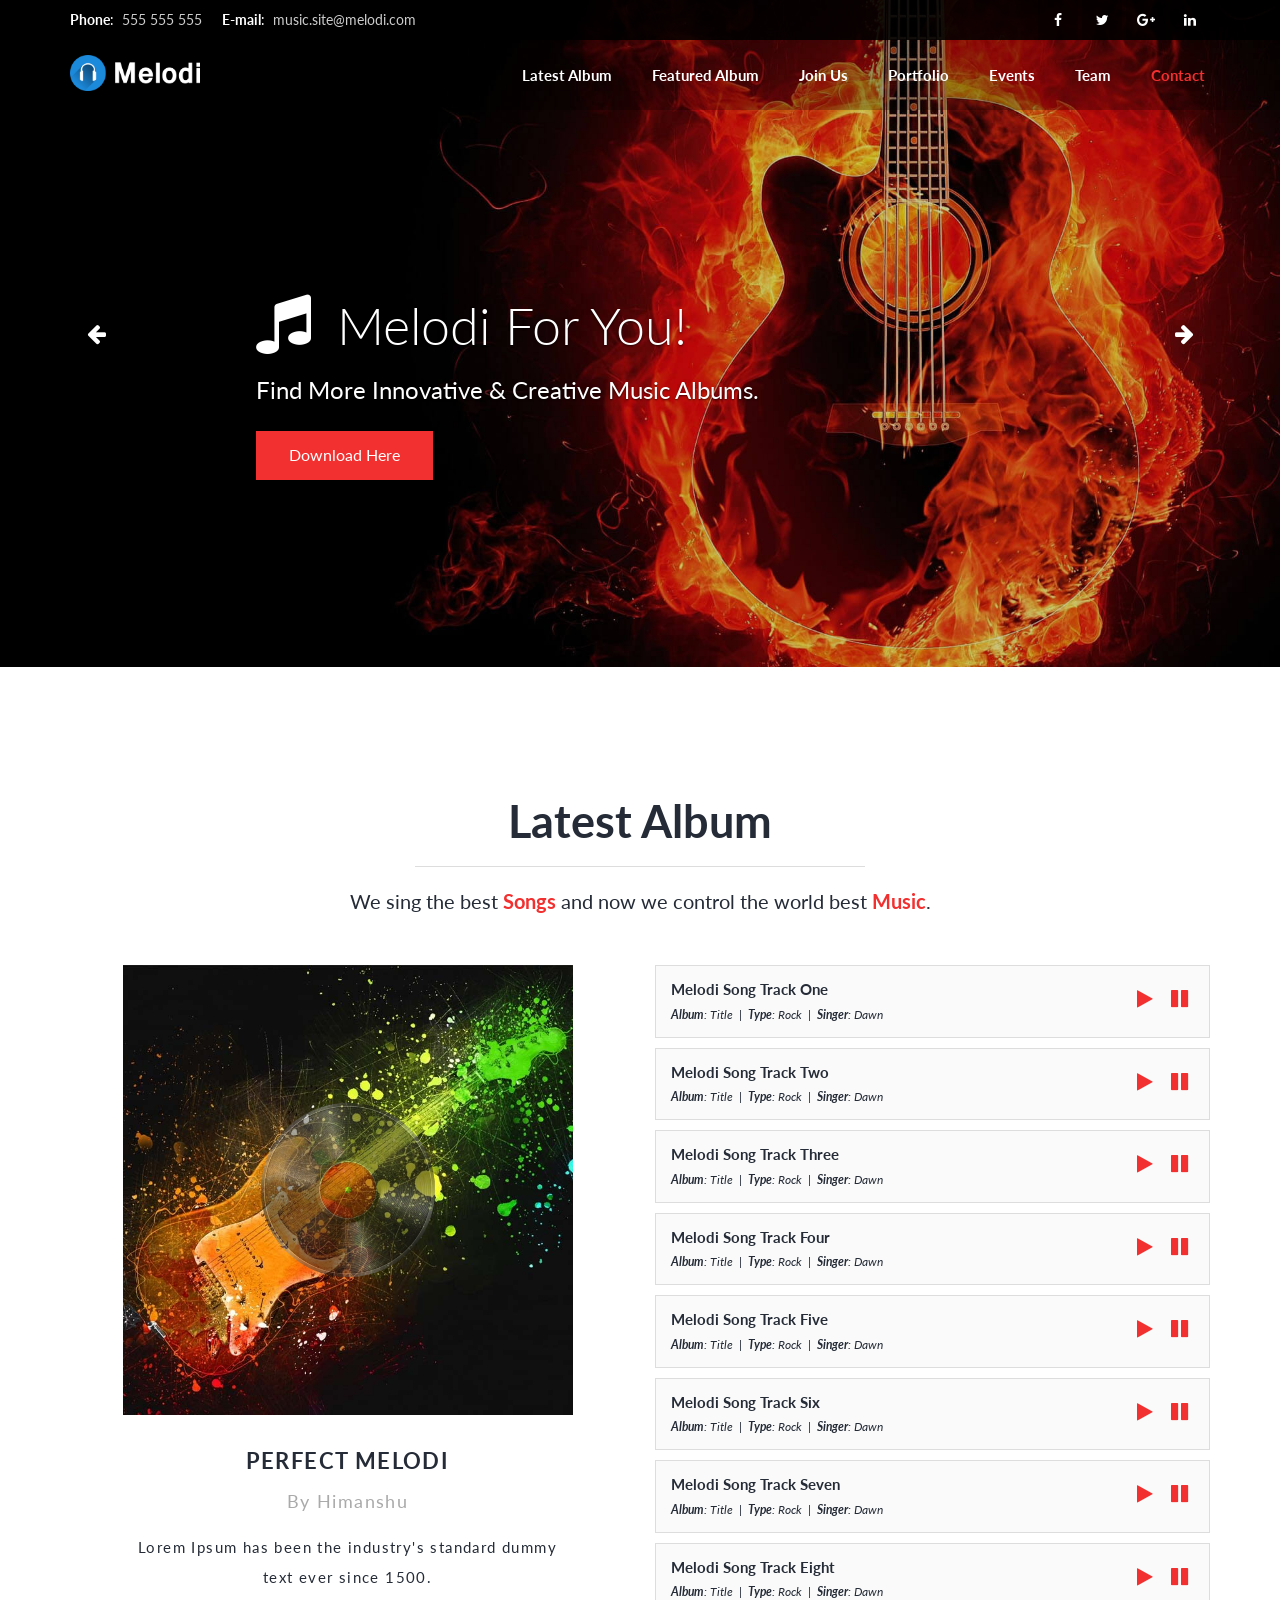
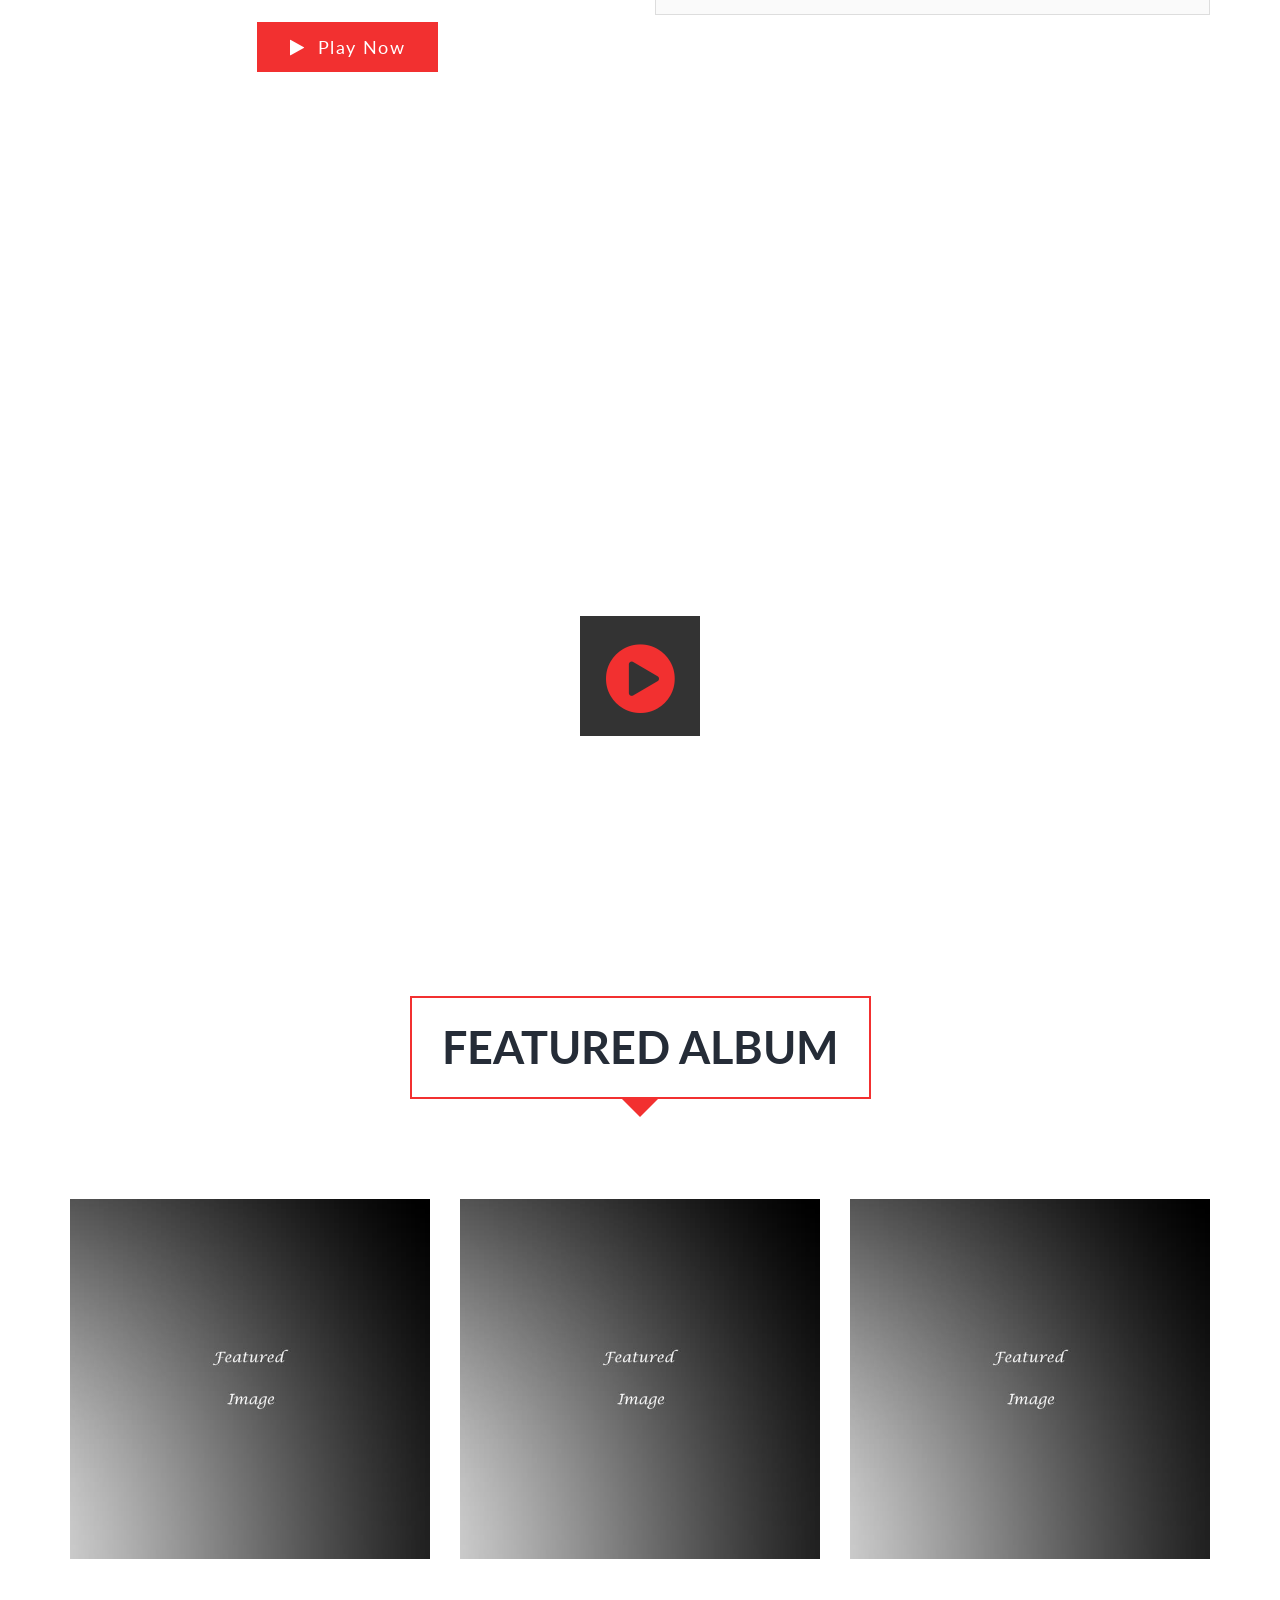
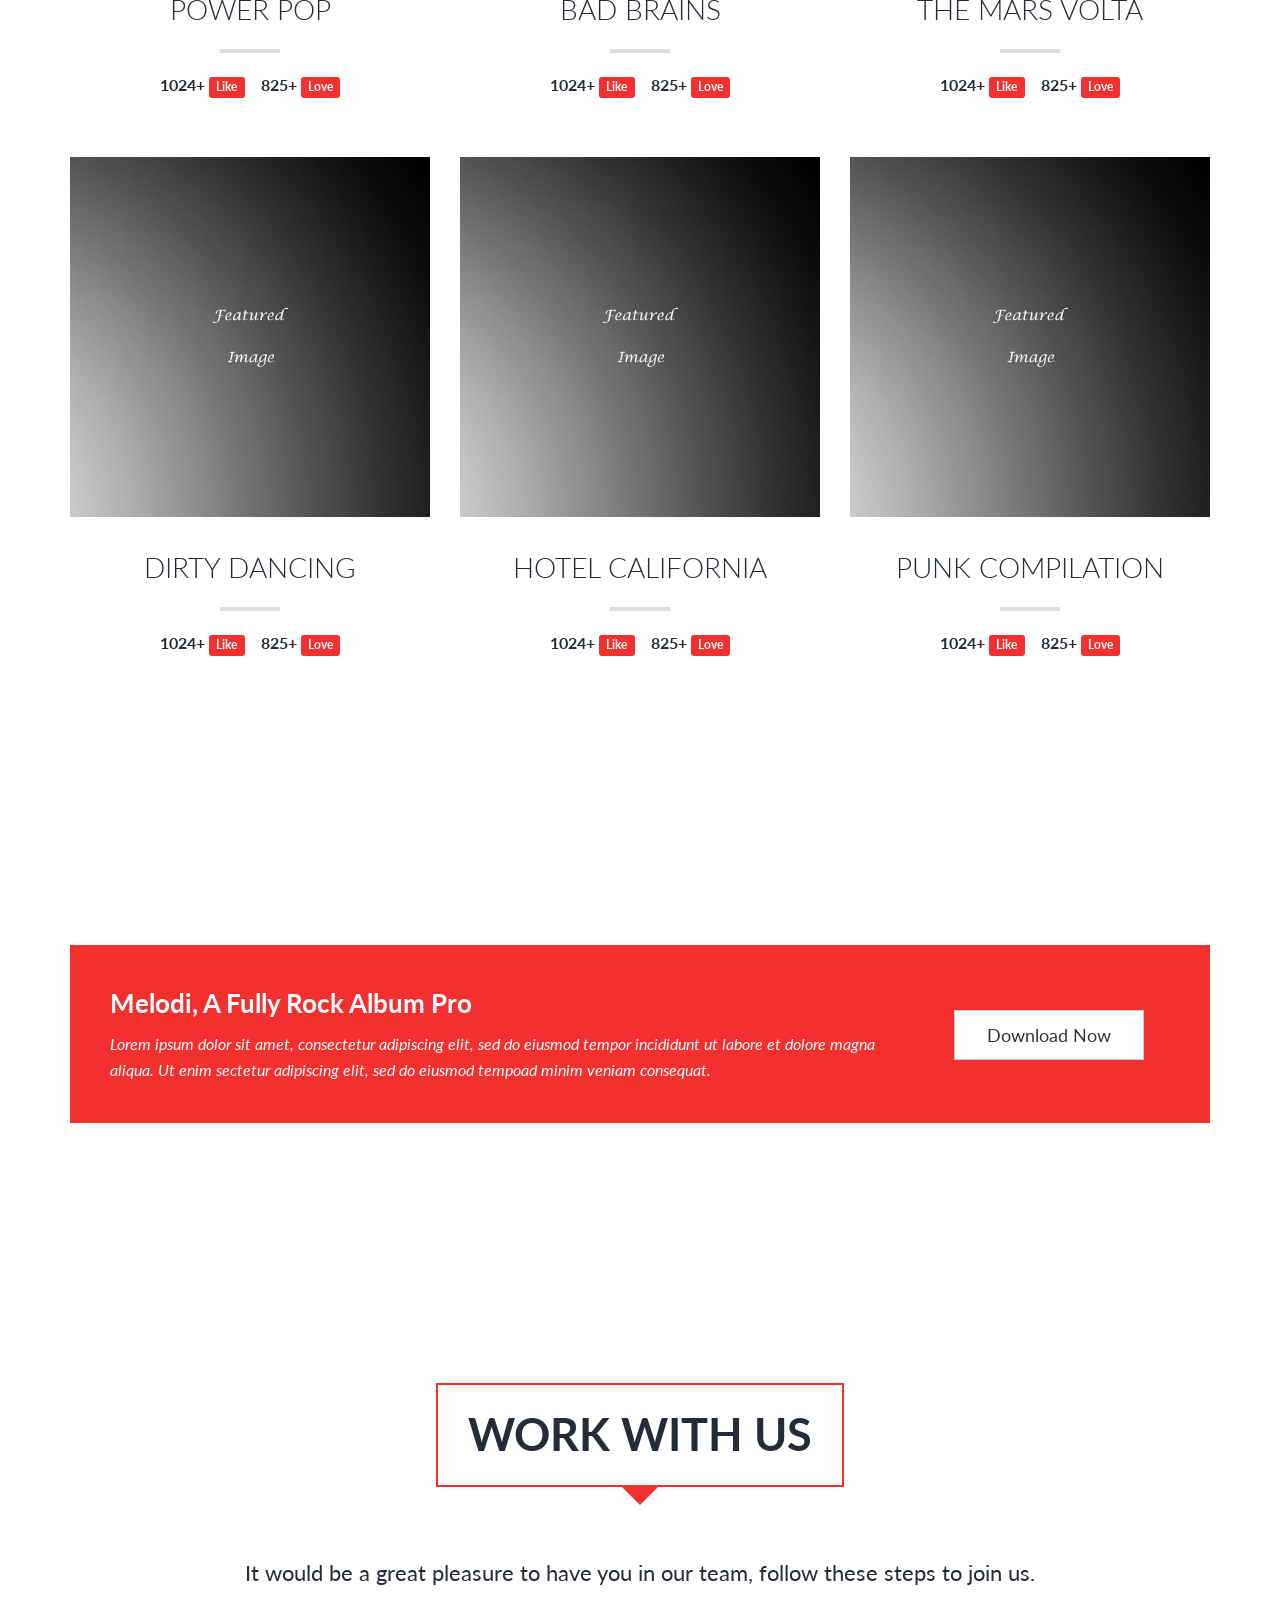
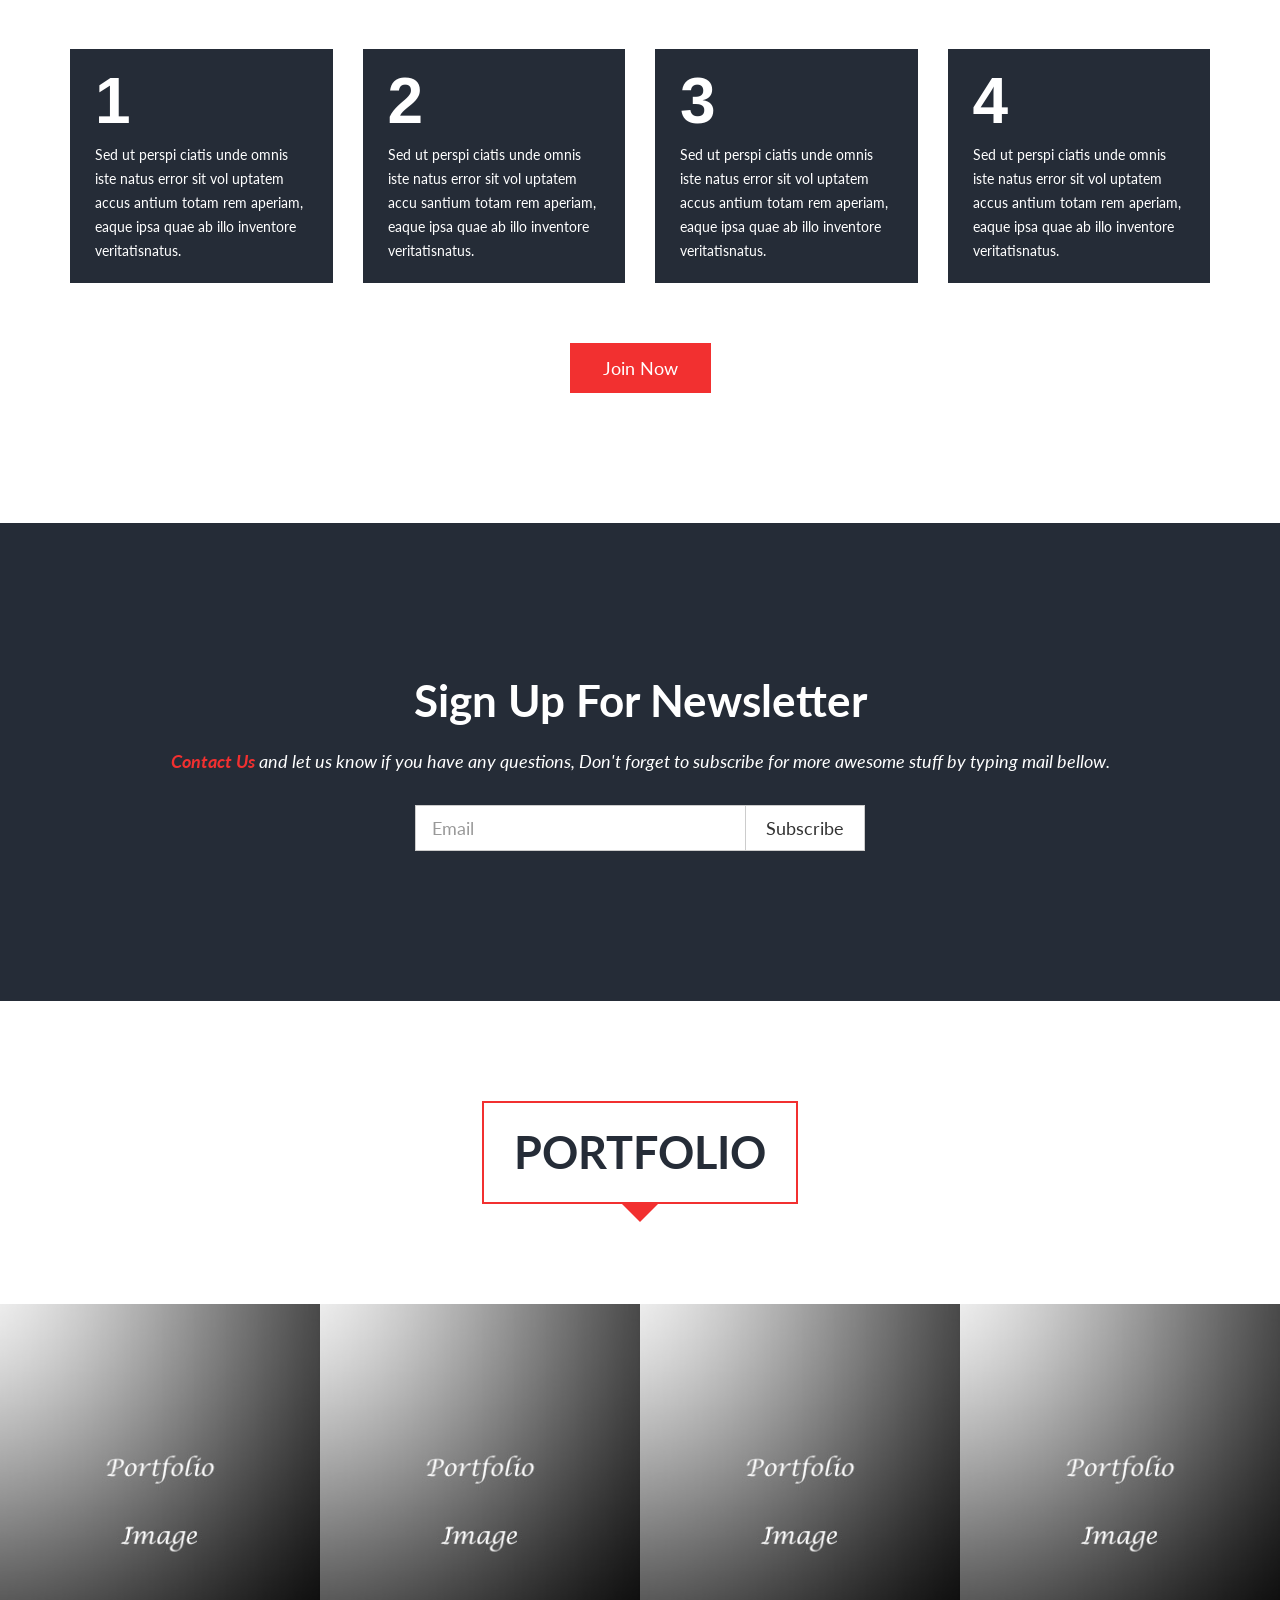
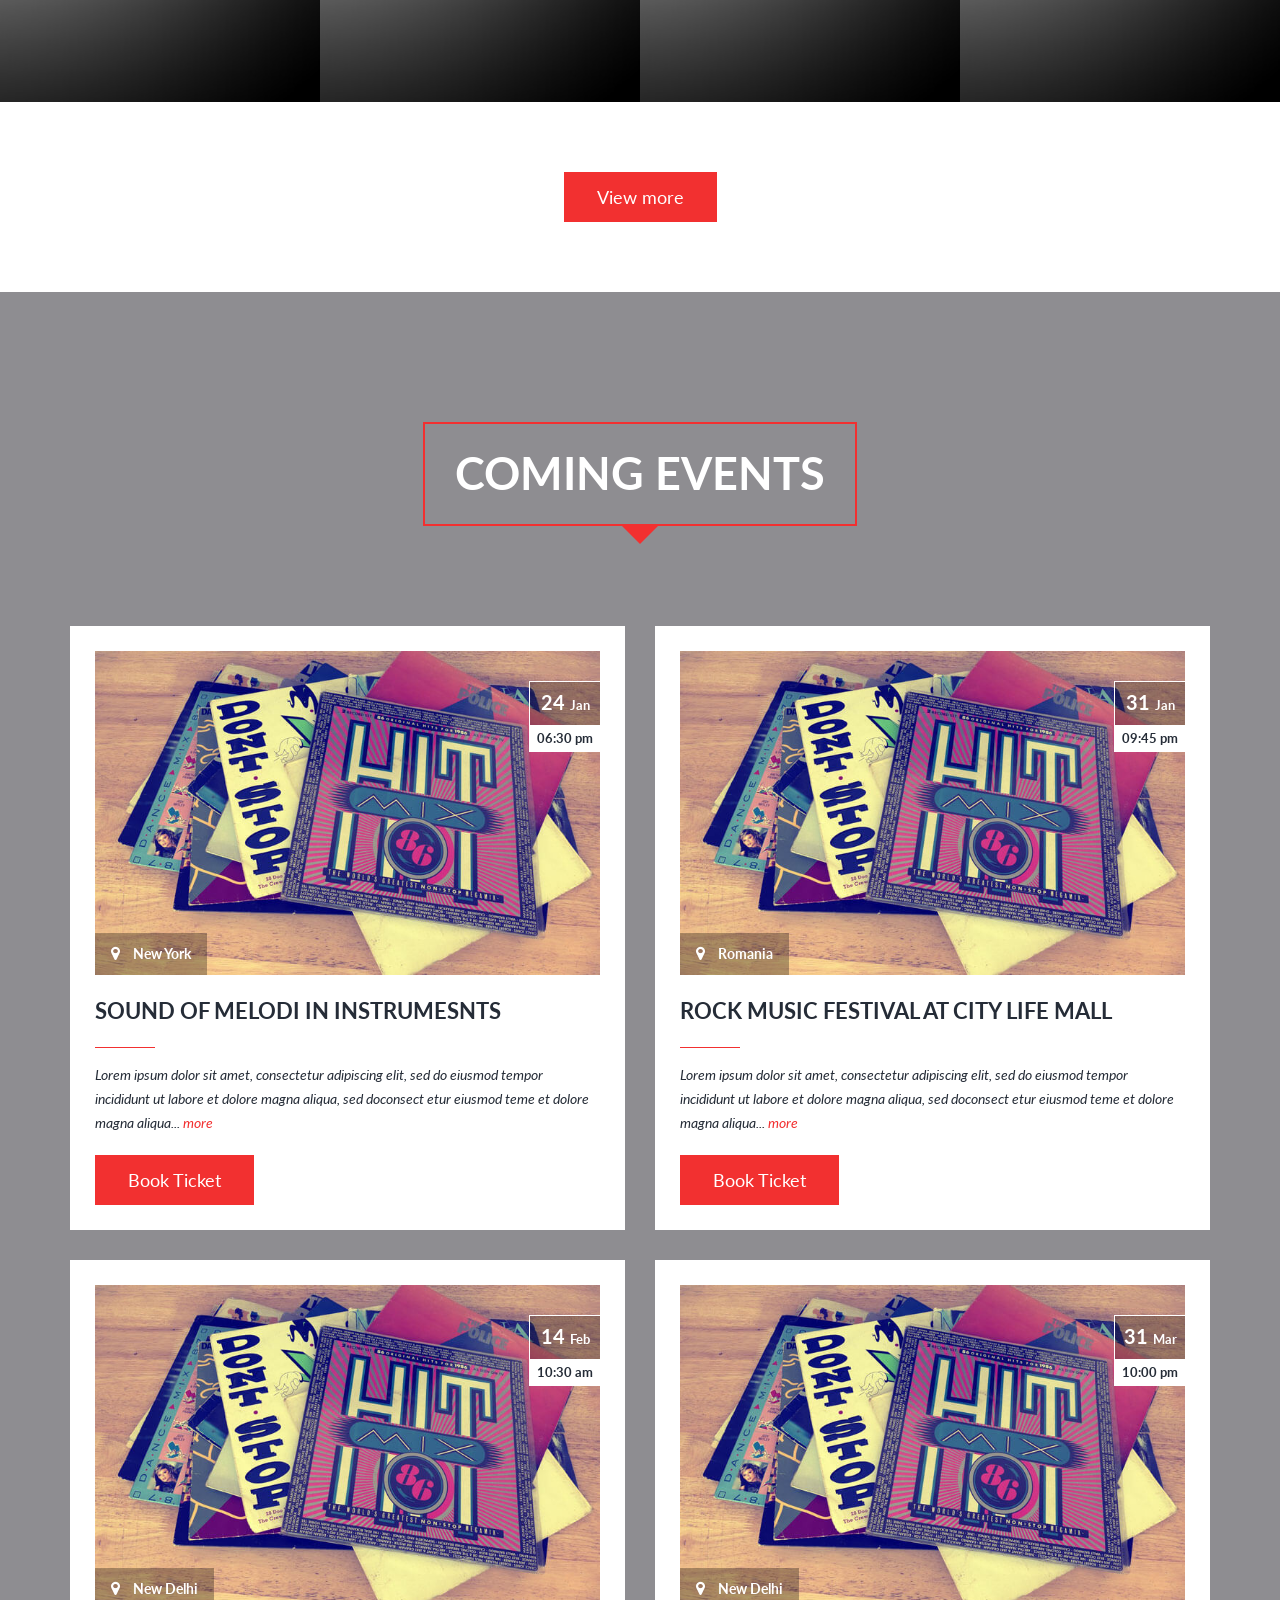
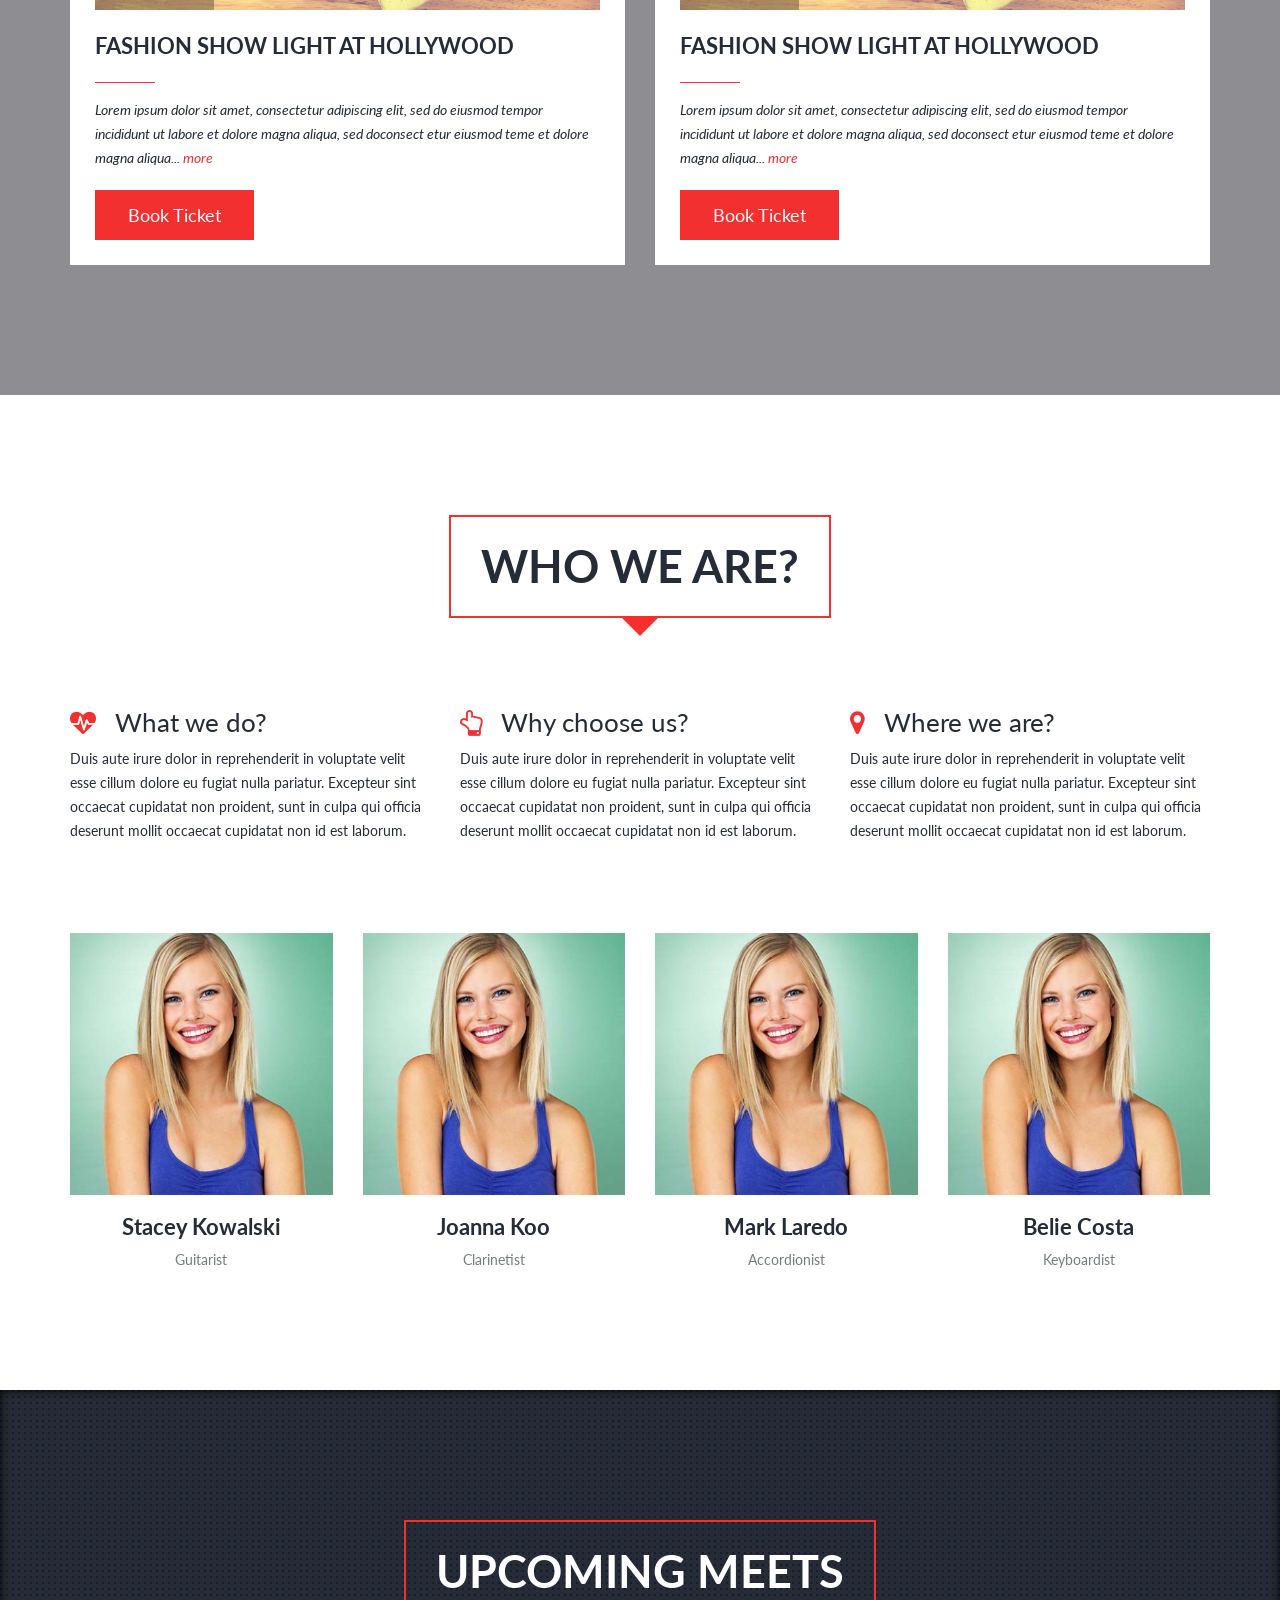
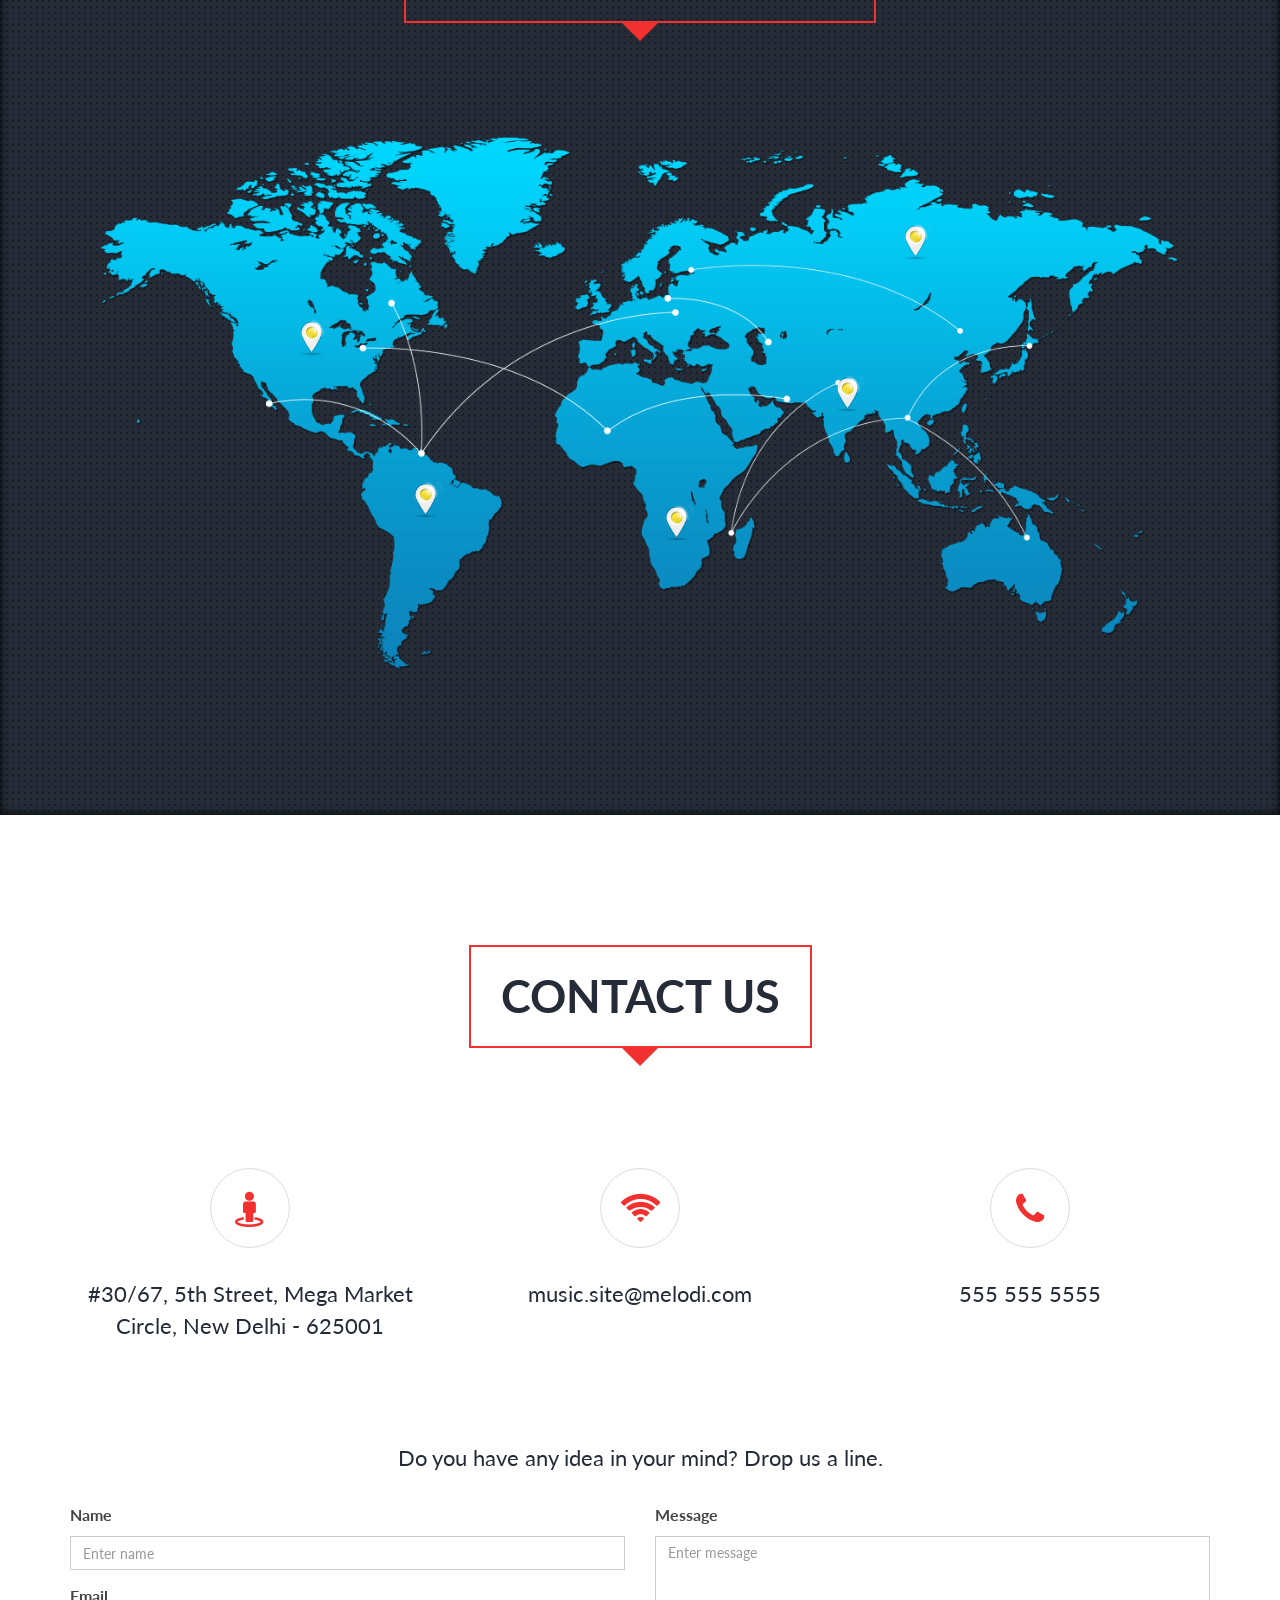
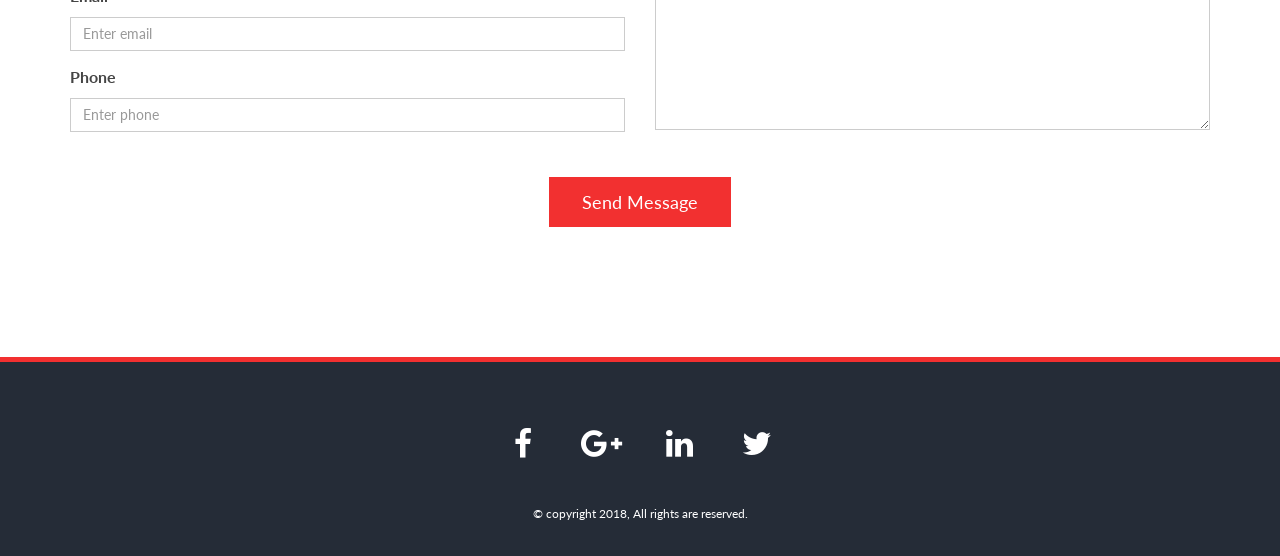
<file: HTML/index.html>
<!DOCTYPE html>
<html>
	<head>
		<meta charset="utf-8">
		<title>Melodi</title>
		<!-- Description, Keywords and Author -->
		<meta name="description" content="Your description">
		<meta name="keywords" content="Your,Keywords">
		<meta name="author" content="HimanshuGupta">
		
		<meta name="viewport" content="width=device-width, initial-scale=1.0">
		
		<!-- Styles -->
		<!-- Bootstrap CSS -->
		<link href="css/bootstrap.min.css" rel="stylesheet">	
		<!-- Animate CSS -->
		<link href="css/animate.min.css" rel="stylesheet">
		<!-- Basic stylesheet -->
		<link rel="stylesheet" href="css/owl.carousel.css">
		<!-- Font awesome CSS -->
		<link href="css/font-awesome.min.css" rel="stylesheet">		
		<!-- Custom CSS -->
		<link href="css/style.css" rel="stylesheet">
		<link href="css/style-color.css" rel="stylesheet">
		
		<!-- Favicon -->
		<link rel="shortcut icon" href="img/logo/favicon.ico">
	</head>
	
	<body>
		
		<!-- modal for booking ticket form -->
		<div class="modal fade" id="bookTicket" tabindex="-1" role="dialog" aria-labelledby="BookTicket">
			<div class="modal-dialog" role="document">
				<div class="modal-content">
					<div class="modal-header">
						<button type="button" class="close" data-dismiss="modal" aria-label="Close"><span aria-hidden="true">&times;</span></button>
						<h4 class="modal-title" id="myModalLabel">Name of The Event &nbsp; <small><span class="label label-success">Available</span> &nbsp; <span class="label label-danger">Not Available</span></small></h4>
					</div>
					<!-- form for events ticket booking -->
					<form>
						<div class="modal-body">
							<div class="form-group">
								<label for="exampleInputEmail1">Email</label>
								<input type="email" class="form-control" id="exampleInputEmail1" placeholder="example@mail.com">
							</div>
							<div class="form-group">
								<label for="exampleInputContact">Contact</label>
								<input type="text" class="form-control" id="exampleInputContact" placeholder="+91 55 5555 5555">
							</div>
							<div class="form-group">
								<label for="exampleInputSeats">Number of Tickets</label>
								<select class="form-control" id="exampleInputSeats">
									<option>1</option>
									<option>2</option>
									<option>3</option>
									<option>4</option>
									<option>5</option>
								</select>
							</div>
							<div class="checkbox">
								<label>
									<input type="checkbox"> I accept the Terms of Service
								</label>
							</div>
						</div>
						<div class="modal-footer">
							<button type="button" class="btn btn-default" data-dismiss="modal">Close</button>
							<!-- link to payment gatway here -->
							<button type="button" class="btn btn-primary">Book Now</button>
						</div>
					</form>
				</div>
			</div>
		</div>
		
		<!-- wrapper -->
		<div class="wrapper" id="home">
		
			<!-- header area -->
			<header>
				<!-- secondary menu -->
				<nav class="secondary-menu">
					<div class="container">
						<!-- secondary menu left link area -->
						<div class="sm-left">
							<strong>Phone</strong>:&nbsp; <a href="#">555 555 555</a>&nbsp;&nbsp;&nbsp;&nbsp;
							<strong>E-mail</strong>:&nbsp; <a href="#">music.site@melodi.com</a>
						</div>
						<!-- secondary menu right link area -->
						<div class="sm-right">
							<!-- social link -->
							<div class="sm-social-link">
								<a class="h-facebook" href="#"><i class="fa fa-facebook"></i></a>
								<a class="h-twitter" href="#"><i class="fa fa-twitter"></i></a>
								<a class="h-google" href="#"><i class="fa fa-google-plus"></i></a>
								<a class="h-linkedin" href="#"><i class="fa fa-linkedin"></i></a>
							</div>
						</div>
						<div class="clearfix"></div>
					</div>
				</nav>
				<!-- primary menu -->
				<nav class="navbar navbar-fixed-top navbar-default">
					<div class="container">
						<!-- Brand and toggle get grouped for better mobile display -->
						<div class="navbar-header">
							<button type="button" class="navbar-toggle collapsed" data-toggle="collapse" data-target="#bs-example-navbar-collapse-1">
								<span class="sr-only">Toggle navigation</span>
								<span class="icon-bar"></span>
								<span class="icon-bar"></span>
								<span class="icon-bar"></span>
							</button>
							<!-- logo area -->
							<a class="navbar-brand" href="#home">
								<!-- logo image -->
								<img class="img-responsive" src="img/logo/logo.png" alt="" />
							</a>
						</div>

						<!-- Collect the nav links, forms, and other content for toggling -->
						<div class="collapse navbar-collapse" id="bs-example-navbar-collapse-1">
							<ul class="nav navbar-nav navbar-right">
								<li><a href="#latestalbum">Latest Album</a></li>
								<li><a href="#featuredalbum">Featured Album</a></li>
								<li><a href="#joinus">Join Us</a></li>
								<li><a href="#portfolio">Portfolio</a></li>
								<li><a href="#events">Events</a></li>
								<li><a href="#team">Team</a></li>
								<li><a href="#contact">Contact</a></li>
							</ul>
						</div><!-- /.navbar-collapse -->
					</div><!-- /.container-fluid -->
				</nav>
			</header>
			<!--/ header end -->
			
			<!-- banner area -->
			<div class="banner">
				<div id="carousel-example-generic" class="carousel slide" data-ride="carousel">
					<!-- Wrapper for slides -->
					<div class="carousel-inner" role="listbox">
						<div class="item active">
							<img src="img/banner/b1.jpg" alt="...">
							<div class="container">
								<!-- banner caption -->
								<div class="carousel-caption slide-one">
									<!-- heading -->
									<h2 class="animated fadeInLeftBig"><i class="fa fa-music"></i> Melodi For You!</h2>
									<!-- paragraph -->
									<h3 class="animated fadeInRightBig">Find More Innovative &amp; Creative Music Albums.</h3>
									<!-- button -->
									<a href="#" class="animated fadeIn btn btn-theme">Download Here</a>
								</div>
							</div>
						</div>
						<div class="item">
							<img src="img/banner/b2.jpg" alt="...">
							<div class="container">
								<!-- banner caption -->
								<div class="carousel-caption slide-two">
									<!-- heading -->
									<h2 class="animated fadeInLeftBig"><i class="fa fa-headphones"></i> Listen It...</h2>
									<!-- paragraph -->
									<h3 class="animated fadeInRightBig">Lorem ipsum dolor sit amet, consectetur elit.</h3>
									<!-- button -->
									<a href="#" class="animated fadeIn btn btn-theme">Listen Now</a>
								</div>
							</div>
						</div>
					</div>

					<!-- Controls -->
					<a class="left carousel-control" href="#carousel-example-generic" role="button" data-slide="prev">
						<span class="fa fa-arrow-left" aria-hidden="true"></span>
					</a>
					<a class="right carousel-control" href="#carousel-example-generic" role="button" data-slide="next">
						<span class="fa fa-arrow-right" aria-hidden="true"></span>
					</a>
				</div>
			</div>
			<!--/ banner end -->
			
			<!-- block for animate navigation menu -->
			<div class="nav-animate"></div>
			
			<!-- Hero block area -->
			<div id="latestalbum" class="hero pad">
				<div class="container">
					<!-- hero content -->
					<div class="hero-content ">
						<!-- heading -->
						<h2>Latest Album</h2>
						<hr>
						<!-- paragraph -->
						<p>We sing the best <strong class="theme-color">Songs</strong> and now we control the world best <strong class="theme-color">Music</strong>.</p>
					</div>
					<!-- hero play list -->
					<div class="hero-playlist">
						<div class="row">
							<div class="col-md-6 col-sm-6">
								<!-- music album image -->
								<div class="figure">
									<!-- image -->
									<img class="img-responsive" src="img/album/1.jpg" alt="" />
									<!-- disk image -->
									<img class="img-responsive disk" src="img/album/disk.png" alt="" />
								</div>
								<!-- album details -->
								<div class="album-details">
									<!-- title -->
									<h4>Perfect Melodi</h4>
									<!-- composed by -->
									<h5>By Himanshu</h5>
									<!-- paragraph -->
									<p>Lorem Ipsum has been the industry's standard dummy text ever since 1500.</p>
									<!-- button -->
									<a href="#" class="btn btn-lg btn-theme" id="playNowBtn"><i class="fa fa-play"></i>&nbsp; Play Now</a>
								</div>
							</div>
							<div class="col-md-6 col-sm-6">
								<!-- play list -->
								<div class="playlist-content">
									<ul class="list-unstyled">
										<li class="playlist-number">
											<!-- song information -->
											<div class="song-info">
												<!-- song title -->
												<h4>Melodi Song Track One</h4>
												<p><strong>Album</strong>: Title &nbsp;|&nbsp; <strong>Type</strong>: Rock &nbsp;|&nbsp; <strong>Singer</strong>: Dawn</p>
											</div>
											<!-- music icon -->
											<div class="music-icon">
												<a href="#"><i class="fa fa-play"></i></a>
												<a href="#"><i class="fa fa-pause"></i></a>
											</div>
											<div class="clearfix"></div>
										</li>
										<li class="playlist-number">
											<!-- song information -->
											<div class="song-info">
												<!-- song title -->
												<h4>Melodi Song Track Two</h4>
												<p><strong>Album</strong>: Title &nbsp;|&nbsp; <strong>Type</strong>: Rock &nbsp;|&nbsp; <strong>Singer</strong>: Dawn</p>
											</div>
											<!-- music icon -->
											<div class="music-icon">
												<a href="#"><i class="fa fa-play"></i></a>
												<a href="#"><i class="fa fa-pause"></i></a>
											</div>
											<div class="clearfix"></div>
										</li>
										<li class="playlist-number">
											<!-- song information -->
											<div class="song-info">
												<!-- song title -->
												<h4>Melodi Song Track Three</h4>
												<p><strong>Album</strong>: Title &nbsp;|&nbsp; <strong>Type</strong>: Rock &nbsp;|&nbsp; <strong>Singer</strong>: Dawn</p>
											</div>
											<!-- music icon -->
											<div class="music-icon">
												<a href="#"><i class="fa fa-play"></i></a>
												<a href="#"><i class="fa fa-pause"></i></a>
											</div>
											<div class="clearfix"></div>
										</li>
										<li class="playlist-number">
											<!-- song information -->
											<div class="song-info">
												<!-- song title -->
												<h4>Melodi Song Track Four</h4>
												<p><strong>Album</strong>: Title &nbsp;|&nbsp; <strong>Type</strong>: Rock &nbsp;|&nbsp; <strong>Singer</strong>: Dawn</p>
											</div>
											<!-- music icon -->
											<div class="music-icon">
												<a href="#"><i class="fa fa-play"></i></a>
												<a href="#"><i class="fa fa-pause"></i></a>
											</div>
											<div class="clearfix"></div>
										</li>
										<li class="playlist-number">
											<!-- song information -->
											<div class="song-info">
												<!-- song title -->
												<h4>Melodi Song Track Five</h4>
												<p><strong>Album</strong>: Title &nbsp;|&nbsp; <strong>Type</strong>: Rock &nbsp;|&nbsp; <strong>Singer</strong>: Dawn</p>
											</div>
											<!-- music icon -->
											<div class="music-icon">
												<a href="#"><i class="fa fa-play"></i></a>
												<a href="#"><i class="fa fa-pause"></i></a>
											</div>
											<div class="clearfix"></div>
										</li>
										<li class="playlist-number">
											<!-- song information -->
											<div class="song-info">
												<!-- song title -->
												<h4>Melodi Song Track Six</h4>
												<p><strong>Album</strong>: Title &nbsp;|&nbsp; <strong>Type</strong>: Rock &nbsp;|&nbsp; <strong>Singer</strong>: Dawn</p>
											</div>
											<!-- music icon -->
											<div class="music-icon">
												<a href="#"><i class="fa fa-play"></i></a>
												<a href="#"><i class="fa fa-pause"></i></a>
											</div>
											<div class="clearfix"></div>
										</li>
										<li class="playlist-number">
											<!-- song information -->
											<div class="song-info">
												<!-- song title -->
												<h4>Melodi Song Track Seven</h4>
												<p><strong>Album</strong>: Title &nbsp;|&nbsp; <strong>Type</strong>: Rock &nbsp;|&nbsp; <strong>Singer</strong>: Dawn</p>
											</div>
											<!-- music icon -->
											<div class="music-icon">
												<a href="#"><i class="fa fa-play"></i></a>
												<a href="#"><i class="fa fa-pause"></i></a>
											</div>
											<div class="clearfix"></div>
										</li>
										<li class="playlist-number">
											<!-- song information -->
											<div class="song-info">
												<!-- song title -->
												<h4>Melodi Song Track Eight</h4>
												<p><strong>Album</strong>: Title &nbsp;|&nbsp; <strong>Type</strong>: Rock &nbsp;|&nbsp; <strong>Singer</strong>: Dawn</p>
											</div>
											<!-- music icon -->
											<div class="music-icon">
												<a href="#"><i class="fa fa-play"></i></a>
												<a href="#"><i class="fa fa-pause"></i></a>
											</div>
											<div class="clearfix"></div>
										</li>
									</ul>
								</div>
							</div>
						</div>
					</div>
				</div>
			</div>
			<!--/ hero end -->
			
			<!-- promo -->
			<div class="promo parallax-one pad">
				<div class="container">
					<!-- promo element -->
					<div class="promo-element ">
						<!-- heading -->
						<h3>Music An Art...</h3>
						<!-- paragraph -->
						<p>Music is an art form and cultural activity whose medium is sound organized in time. The common elements of music are <strong>pitch</strong>, <strong>rhythm</strong>, <strong>dynamics</strong> and the sonic qualities of <strong>timbre</strong> and <strong>texture</strong>.</p>
						<!-- link -->
						<a class="promo-link" href="#"><i class="fa fa-play-circle"></i></a>
					</div>
				</div>
			</div>
			<!--/ promo end -->
			
			<!-- featured abbum -->
			<div class="featured pad" id="featuredalbum">
				<div class="container">
					<!-- default heading -->
					<div class="default-heading">
						<!-- heading -->
						<h2>Featured Album</h2>
					</div>
					<!-- featured album elements -->
					<div class="featured-element">
						<div class="row">
							<div class="col-md-4 col-sm-6">
								<!-- featured item -->
								<div class="featured-item ">
									<!-- image container -->
									<div class="figure">
										<!-- image -->
										<img class="img-responsive" src="img/featured/1.jpg" alt="" />
										<!-- paragraph -->
										<p>There are many variations of passages available, but the majority have suffered Lorem alteration in some form, by injected look even slightly believable.</p>
									</div>
									<!-- featured information -->
									<div class="featured-item-info">
										<!-- featured title -->
										<h4>Power Pop</h4>
										<!-- horizontal line -->
										<hr />
										<!-- some responce from social medial or web likes -->
										<p>1024+ <span class="label label-theme">Like</span> &nbsp;&nbsp; 825+ <span class="label label-theme">Love</span></p>
									</div>
								</div>
							</div>
							<div class="col-md-4 col-sm-6">
								<!-- featured item -->
								<div class="featured-item ">
									<!-- image container -->
									<div class="figure">
										<!-- image -->
										<img class="img-responsive" src="img/featured/2.jpg" alt="" />
										<!-- paragraph -->
										<p>There are many variations of passages available, but the majority have suffered Lorem alteration in some form, by injected look even slightly believable.</p>
									</div>
									<!-- featured information -->
									<div class="featured-item-info">
										<!-- featured title -->
										<h4>Bad Brains</h4>
										<!-- horizontal line -->
										<hr />
										<!-- some responce from social medial or web likes -->
										<p>1024+ <span class="label label-theme">Like</span> &nbsp;&nbsp; 825+ <span class="label label-theme">Love</span></p>
									</div>
								</div>
							</div>
							<div class="col-md-4 col-sm-6">
								<!-- featured item -->
								<div class="featured-item ">
									<!-- image container -->
									<div class="figure">
										<!-- image -->
										<img class="img-responsive" src="img/featured/3.jpg" alt="" />
										<!-- paragraph -->
										<p>There are many variations of passages available, but the majority have suffered Lorem alteration in some form, by injected look even slightly believable.</p>
									</div>
									<!-- featured information -->
									<div class="featured-item-info">
										<!-- featured title -->
										<h4>The Mars Volta</h4>
										<!-- horizontal line -->
										<hr />
										<!-- some responce from social medial or web likes -->
										<p>1024+ <span class="label label-theme">Like</span> &nbsp;&nbsp; 825+ <span class="label label-theme">Love</span></p>
									</div>
								</div>
							</div>
							<div class="col-md-4 col-sm-6">
								<!-- featured item -->
								<div class="featured-item ">
									<!-- image container -->
									<div class="figure">
										<!-- image -->
										<img class="img-responsive" src="img/featured/4.jpg" alt="" />
										<!-- paragraph -->
										<p>There are many variations of passages available, but the majority have suffered Lorem alteration in some form, by injected look even slightly believable.</p>
									</div>
									<!-- featured information -->
									<div class="featured-item-info">
										<!-- featured title -->
										<h4>Dirty Dancing</h4>
										<!-- horizontal line -->
										<hr />
										<!-- some responce from social medial or web likes -->
										<p>1024+ <span class="label label-theme">Like</span> &nbsp;&nbsp; 825+ <span class="label label-theme">Love</span></p>
									</div>
								</div>
							</div>
							<div class="col-md-4 col-sm-6">
								<!-- featured item -->
								<div class="featured-item ">
									<!-- image container -->
									<div class="figure">
										<!-- image -->
										<img class="img-responsive" src="img/featured/5.jpg" alt="" />
										<!-- paragraph -->
										<p>There are many variations of passages available, but the majority have suffered Lorem alteration in some form, by injected look even slightly believable.</p>
									</div>
									<!-- featured information -->
									<div class="featured-item-info">
										<!-- featured title -->
										<h4>Hotel California</h4>
										<!-- horizontal line -->
										<hr />
										<!-- some responce from social medial or web likes -->
										<p>1024+ <span class="label label-theme">Like</span> &nbsp;&nbsp; 825+ <span class="label label-theme">Love</span></p>
									</div>
								</div>
							</div>
							<div class="col-md-4 col-sm-6">
								<!-- featured item -->
								<div class="featured-item ">
									<!-- image container -->
									<div class="figure">
										<!-- image -->
										<img class="img-responsive" src="img/featured/6.jpg" alt="" />
										<!-- paragraph -->
										<p>There are many variations of passages available, but the majority have suffered Lorem alteration in some form, by injected look even slightly believable.</p>
									</div>
									<!-- featured information -->
									<div class="featured-item-info">
										<!-- featured title -->
										<h4>Punk Compilation</h4>
										<!-- horizontal line -->
										<hr />
										<!-- some responce from social medial or web likes -->
										<p>1024+ <span class="label label-theme">Like</span> &nbsp;&nbsp; 825+ <span class="label label-theme">Love</span></p>
									</div>
								</div>
							</div>
						</div>
					</div>
				</div>
			</div>
			<!-- features end -->
			
			<!-- call to action -->
			<div class="cta parallax-one pad">
				<div class="container">
					<!-- cta element -->
					<div class="cta-element ">
						<div class="row">
							<div class="col-md-9 col-sm-8">
								<!-- heading -->
								<h3>Melodi, A Fully Rock Album Pro</h3>
								<!-- paragraph -->
								<p>Lorem ipsum dolor sit amet, consectetur adipiscing elit, sed do eiusmod tempor incididunt ut labore et dolore magna aliqua. Ut enim sectetur adipiscing elit, sed do eiusmod tempoad minim veniam consequat.</p>
							</div>
							<div class="col-md-3 col-sm-4">
								<div class="cta-btn text-center">
									<!-- purchase now button -->
									<a href="#" class="btn btn-default btn-lg">Download Now</a>
								</div>
							</div>
						</div>
					</div>
				</div>
			</div>
			<!--/ cta end -->
			
			<!-- work with us -->
			<div class="work-with-us pad" id="joinus">
				<div class="container">
					<!-- default heading -->
					<div class="default-heading">
						<!-- heading -->
						<h2>Work With Us</h2>
					</div>
					<!-- why work with us content -->
					<div class="why-content">
						<!-- paragraph -->
						<p class="why-message">It would be a great pleasure to have you in our team, follow these steps to join us.</p>
						<div class="row">
							<div class="col-md-3 col-sm-6">
								<!-- why work with us item -->
								<div class="why-item  delay-one">
									<span class="why-number">1</span>
									<!-- paragraph -->
									<p>Sed ut perspi ciatis unde omnis iste natus error sit vol uptatem accus antium totam rem aperiam, eaque ipsa quae ab illo inventore veritatisnatus.</p>
								</div>
							</div>
							<div class="col-md-3 col-sm-6">
								<!-- why work with us item -->
								<div class="why-item  delay-two">
									<span class="why-number">2</span>
									<!-- paragraph -->
									<p>Sed ut perspi ciatis unde omnis iste natus error sit vol uptatem accu santium totam rem aperiam, eaque ipsa quae ab illo inventore veritatisnatus.</p>
								</div>
							</div>
							<div class="col-md-3 col-sm-6">
								<!-- why work with us item -->
								<div class="why-item  delay-three">
									<span class="why-number">3</span>
									<!-- paragraph -->
									<p>Sed ut perspi ciatis unde omnis iste natus error sit vol uptatem accus antium totam rem aperiam, eaque ipsa quae ab illo inventore veritatisnatus.</p>
								</div>
							</div>
							<div class="col-md-3 col-sm-6">
								<!-- why work with us item -->
								<div class="why-item  delay-four">
									<span class="why-number">4</span>
									<!-- paragraph -->
									<p>Sed ut perspi ciatis unde omnis iste natus error sit vol uptatem accus antium totam rem aperiam, eaque ipsa quae ab illo inventore veritatisnatus.</p>
								</div>
							</div>
						</div>
						<!-- apply button -->
						<div class="apply-btn">
							<!-- button line -->
							<a class="btn btn-lg btn-theme" href="#">Join Now</a>
						</div>
					</div>
				</div>
			</div>
			<!--/ end work with us -->
			
			<!-- news letter -->
			<div class="news-letter">
				<div class="container">
					<!-- news letter inner content -->
					<div class="news-content ">
						<!-- heading -->
						<h3>Sign Up For Newsletter</h3>
						<!-- paragraph -->
						<p><strong>Contact Us</strong> and let us know if you have any questions, Don't forget to subscribe for more awesome stuff by typing mail bellow.</p>
						<!-- subscribe form -->
						<form>
							<div class="input-group">
								<input type="text" class="form-control input-lg" placeholder="Email">
								<span class="input-group-btn">
									<button class="btn btn-default btn-lg" type="button">Subscribe</button>
								</span>
							</div><!-- /input-group -->
						</form>
					</div>
				</div>
			</div>
			<!-- news letter end -->
			
			<div class="portfolio pad" id="portfolio">
				<div>
					<!-- default heading -->
					<div class="default-heading">
						<!-- heading -->
						<h2>Portfolio</h2>
					</div>
				</div>
				<!-- portfolio -->
				<div class="portfolio-content" id="portfolioOwl">
					<div class="item">
						<!-- item image -->
						<img class="img-responsive" src="img/portfolio/1.jpg" alt="">
						<!-- transparent background -->
						<div class="p-transparent"></div>
						<!-- on mouse hover details -->
						<div class="p-hover">
							<!-- heading /title -->
							<h3>Album Title</h3><hr>
							<!-- project details -->
							<p>Some details about album.</p>
							<!-- icon -->
							<a href="#"><i class="fa fa-share"></i></a>
						</div>
					</div>
					<div class="item">
						<!-- item image -->
						<img class="img-responsive" src="img/portfolio/2.jpg" alt="">
						<!-- transparent background -->
						<div class="p-transparent"></div>
						<!-- on mouse hover details -->
						<div class="p-hover">
							<!-- heading /title -->
							<h3>Album Title</h3><hr>
							<!-- project details -->
							<p>Some details about album.</p>
							<!-- icon -->
							<a href="#"><i class="fa fa-share"></i></a>
						</div>
					</div>
					<div class="item">
						<!-- item image -->
						<img class="img-responsive" src="img/portfolio/3.jpg" alt="">
						<!-- transparent background -->
						<div class="p-transparent"></div>
						<!-- on mouse hover details -->
						<div class="p-hover">
							<!-- heading /title -->
							<h3>Album Title</h3><hr>
							<!-- project details -->
							<p>Some details about album.</p>
							<!-- icon -->
							<a href="#"><i class="fa fa-share"></i></a>
						</div>
					</div>
					<div class="item">
						<!-- item image -->
						<img class="img-responsive" src="img/portfolio/4.jpg" alt="">
						<!-- transparent background -->
						<div class="p-transparent"></div>
						<!-- on mouse hover details -->
						<div class="p-hover">
							<!-- heading /title -->
							<h3>Album Title</h3><hr>
							<!-- project details -->
							<p>Some details about album.</p>
							<!-- icon -->
							<a href="#"><i class="fa fa-share"></i></a>
						</div>
					</div>
					<div class="item">
						<!-- item image -->
						<img class="img-responsive" src="img/portfolio/5.jpg" alt="">
						<!-- transparent background -->
						<div class="p-transparent"></div>
						<!-- on mouse hover details -->
						<div class="p-hover">
							<!-- heading /title -->
							<h3>Album Title</h3><hr>
							<!-- project details -->
							<p>Some details about album.</p>
							<!-- icon -->
							<a href="#"><i class="fa fa-share"></i></a>
						</div>
					</div>
					<div class="item">
						<!-- item image -->
						<img class="img-responsive" src="img/portfolio/6.jpg" alt="">
						<!-- transparent background -->
						<div class="p-transparent"></div>
						<!-- on mouse hover details -->
						<div class="p-hover">
							<!-- heading /title -->
							<h3>Album Title</h3><hr>
							<!-- project details -->
							<p>Some details about album.</p>
							<!-- icon -->
							<a href="#"><i class="fa fa-share"></i></a>
						</div>
					</div>
					<div class="item">
						<!-- item image -->
						<img class="img-responsive" src="img/portfolio/7.jpg" alt="">
						<!-- transparent background -->
						<div class="p-transparent"></div>
						<!-- on mouse hover details -->
						<div class="p-hover">
							<!-- heading /title -->
							<h3>Album Title</h3><hr>
							<!-- project details -->
							<p>Some details about album.</p>
							<!-- icon -->
							<a href="#"><i class="fa fa-share"></i></a>
						</div>
					</div>
					<div class="item">
						<!-- item image -->
						<img class="img-responsive" src="img/portfolio/8.jpg" alt="">
						<!-- transparent background -->
						<div class="p-transparent"></div>
						<!-- on mouse hover details -->
						<div class="p-hover">
							<!-- heading /title -->
							<h3>Album Title</h3><hr>
							<!-- project details -->
							<p>Some details about album.</p>
							<!-- icon -->
							<a href="#"><i class="fa fa-share"></i></a>
						</div>
					</div>
				</div>
				<div class="text-center">
					<a href="#" class="btn btn-lg btn-theme">View more</a>
				</div>
				<!-- portfolio end -->
			</div>
			<!-- work with us end -->
			
			<!-- events -->
			<div class="events parallax-three pad" id="events">
				<div class="container">
					<!-- default heading -->
					<div class="default-heading-shadow">
						<!-- heading -->
						<h2>Coming Events</h2>
					</div>
					<!-- events element -->
					<div class="events-element">
						<div class="row">
							<div class="col-md-6 col-sm-6">
								<!-- event item -->
								<div class="events-item ">
									<!-- image container -->
									<div class="figure">
										<!-- event date -->
										<div class="event-date">
											24 <span class="emonth">Jan</span>
											<div class="clearfix"></div>
											<!-- time -->
											<span class="etime">06:30 pm</span>
										</div>
										<!-- event location -->
										<span class="event-location"><i class="fa fa-map-marker"></i> New York</span>
										<!-- image -->
										<img class="img-responsive" src="img/event/1.jpg" alt="" />
										<!-- image hover -->
										<div class="img-hover">
											<!-- hover icon -->
											<a href="#"><i class="fa fa-play-circle"></i></a>
										</div>
									</div>
									<!-- event information -->
									<div class="event-info">
										<!-- event title -->
										<h3>Sound Of melodi In Instrumesnts</h3>
										<!-- horizontal line --><hr />
										<!-- paragraph -->
										<p>Lorem ipsum dolor sit amet, consectetur adipiscing elit, sed do eiusmod tempor incididunt ut labore et dolore magna aliqua, sed doconsect etur eiusmod teme et dolore magna aliqua... <a href="#">more</a></p>
										<!-- buy ticket button link -->
										<button href="#bookTicket" class="btn btn-lg btn-theme" data-toggle="modal" >Book Ticket</button>
									</div>
								</div>
							</div>
							<div class="col-md-6 col-sm-6">
								<!-- event item -->
								<div class="events-item ">
									<!-- image container -->
									<div class="figure">
										<!-- event date -->
										<div class="event-date">
											31 <span class="emonth">Jan</span>
											<div class="clearfix"></div>
											<!-- time -->
											<span class="etime">09:45 pm</span>
										</div>
										<!-- event location -->
										<span class="event-location"><i class="fa fa-map-marker"></i> Romania</span>
										<!-- image -->
										<img class="img-responsive" src="img/event/2.jpg" alt="" />
										<!-- image hover -->
										<div class="img-hover">
											<!-- hover icon -->
											<a href="#"><i class="fa fa-play-circle"></i></a>
										</div>
									</div>
									<!-- event information -->
									<div class="event-info">
										<!-- event title -->
										<h3>Rock Music Festival at City Life Mall</h3>
										<!-- horizontal line --><hr />
										<!-- paragraph -->
										<p>Lorem ipsum dolor sit amet, consectetur adipiscing elit, sed do eiusmod tempor incididunt ut labore et dolore magna aliqua, sed doconsect etur eiusmod teme et dolore magna aliqua... <a href="#">more</a></p>
										<!-- buy ticket button link -->
										<button href="#bookTicket" class="btn btn-lg btn-theme" data-toggle="modal" >Book Ticket</button>
									</div>
								</div>
							</div>
							<div class="col-md-6 col-sm-6">
								<!-- event item -->
								<div class="events-item ">
									<!-- image container -->
									<div class="figure">
										<!-- event date -->
										<div class="event-date">
											14 <span class="emonth">Feb</span>
											<div class="clearfix"></div>
											<!-- time -->
											<span class="etime">10:30 am</span>
										</div>
										<!-- event location -->
										<span class="event-location"><i class="fa fa-map-marker"></i> New Delhi</span>
										<!-- image -->
										<img class="img-responsive" src="img/event/3.jpg" alt="" />
										<!-- image hover -->
										<div class="img-hover">
											<!-- hover icon -->
											<a href="#"><i class="fa fa-play-circle"></i></a>
										</div>
									</div>
									<!-- event information -->
									<div class="event-info">
										<!-- event title -->
										<h3>Fashion Show Light At Hollywood</h3>
										<!-- horizontal line --><hr />
										<!-- paragraph -->
										<p>Lorem ipsum dolor sit amet, consectetur adipiscing elit, sed do eiusmod tempor incididunt ut labore et dolore magna aliqua, sed doconsect etur eiusmod teme et dolore magna aliqua... <a href="#">more</a></p>
										<!-- buy ticket button link -->
										<button href="#bookTicket" class="btn btn-lg btn-theme" data-toggle="modal" >Book Ticket</button>
									</div>
								</div>
							</div>
							<div class="col-md-6 col-sm-6">
								<!-- event item -->
								<div class="events-item ">
									<!-- image container -->
									<div class="figure">
										<!-- event date -->
										<div class="event-date">
											31 <span class="emonth">Mar</span>
											<div class="clearfix"></div>
											<!-- time -->
											<span class="etime">10:00 pm</span>
										</div>
										<!-- event location -->
										<span class="event-location"><i class="fa fa-map-marker"></i> New Delhi</span>
										<!-- image -->
										<img class="img-responsive" src="img/event/4.jpg" alt="" />
										<!-- image hover -->
										<div class="img-hover">
											<!-- hover icon -->
											<a href="#"><i class="fa fa-play-circle"></i></a>
										</div>
									</div>
									<!-- event information -->
									<div class="event-info">
										<!-- event title -->
										<h3>Fashion Show Light At Hollywood</h3>
										<!-- horizontal line --><hr />
										<!-- paragraph -->
										<p>Lorem ipsum dolor sit amet, consectetur adipiscing elit, sed do eiusmod tempor incididunt ut labore et dolore magna aliqua, sed doconsect etur eiusmod teme et dolore magna aliqua... <a href="#">more</a></p>
										<!-- buy ticket button link -->
										<button href="#bookTicket" class="btn btn-lg btn-theme" data-toggle="modal" >Book Ticket</button>
									</div>
								</div>
							</div>
						</div>
					</div>
				</div>
			</div>
			<!-- events end -->
			
			<!-- about -->
			<div class="about" id="team">
				<div class="container">
					<!-- default heading -->
					<div class="default-heading">
						<!-- heading -->
						<h2>Who We Are?</h2>
					</div>
					<!-- about what we are like content -->
					<div class="about-what-we">
						<div class="row">
							<div class="col-md-4 col-sm-4">
								<div class="what-we-item ">
									<!-- heading with icon -->
									<h3><i class="fa fa-heartbeat"></i> What we do?</h3>
									<!-- paragraph -->
									<p>Duis aute irure dolor in reprehenderit in voluptate velit esse cillum dolore eu fugiat nulla pariatur. Excepteur sint occaecat cupidatat non proident, sunt in culpa qui officia deserunt mollit occaecat cupidatat non id est laborum.</p>
								</div>
							</div>
							<div class="col-md-4 col-sm-4">
								<div class="what-we-item ">
									<!-- heading with icon -->
									<h3><i class="fa fa-hand-o-up"></i> Why choose us?</h3>
									<!-- paragraph -->
									<p>Duis aute irure dolor in reprehenderit in voluptate velit esse cillum dolore eu fugiat nulla pariatur. Excepteur sint occaecat cupidatat non proident, sunt in culpa qui officia deserunt mollit occaecat cupidatat non id est laborum.</p>
								</div>
							</div>
							<div class="col-md-4 col-sm-4">
								<div class="what-we-item ">
									<!-- heading with icon -->
									<h3><i class="fa fa-map-marker"></i> Where we are?</h3>
									<!-- paragraph -->
									<p>Duis aute irure dolor in reprehenderit in voluptate velit esse cillum dolore eu fugiat nulla pariatur. Excepteur sint occaecat cupidatat non proident, sunt in culpa qui officia deserunt mollit occaecat cupidatat non id est laborum.</p>
								</div>
							</div>
						</div>
					</div>
				</div>
				<!-- our team -->
				<div class="team">
					<div class="container">	
						<!-- Team Member's Details -->
						<div class="team-content">
							<div class="row">
								<div class="col-md-3 col-sm-6">
									<!-- Team Member -->
									<div class="team-member  delay-one">
										<!-- Image Hover Block -->
										<div class="member-img">
											<!-- Image  -->
											<img class="img-responsive" src="img/user/1.jpg" alt="" />
											<!-- Hover block -->
											<div class="social text-center">
												<a href="#"><i class="fa fa-facebook"></i></a>
												<a href="#"><i class="fa fa-google-plus"></i></a>
												<a href="#"><i class="fa fa-linkedin"></i></a>
												<a href="#"><i class="fa fa-twitter"></i></a>
											</div>
										</div>
										<!-- Member Details -->
										<h3>Stacey Kowalski</h3>
										<span class="designation">Guitarist</span>
									</div>
								</div>
								<div class="col-md-3 col-sm-6">
									<!-- Team Member -->
									<div class="team-member  delay-two">
										<!-- Image Hover Block -->
										<div class="member-img">
											<!-- Image  -->
											<img class="img-responsive" src="img/user/2.jpg" alt="" />
											<!-- Hover block -->
											<div class="social text-center">
												<a href="#"><i class="fa fa-facebook"></i></a>
												<a href="#"><i class="fa fa-google-plus"></i></a>
												<a href="#"><i class="fa fa-linkedin"></i></a>
												<a href="#"><i class="fa fa-twitter"></i></a>
											</div>
										</div>
										<!-- Member Details -->
										<h3>Joanna Koo</h3>
										<span class="designation">Clarinetist</span>
									</div>
								</div>
								<div class="col-md-3 col-sm-6">
									<!-- Team Member -->
									<div class="team-member  delay-three">
										<!-- Image Hover Block -->
										<div class="member-img">
											<!-- Image  -->
											<img class="img-responsive" src="img/user/3.jpg" alt="" />
											<!-- Hover block -->
											<div class="social text-center">
												<a href="#"><i class="fa fa-facebook"></i></a>
												<a href="#"><i class="fa fa-google-plus"></i></a>
												<a href="#"><i class="fa fa-linkedin"></i></a>
												<a href="#"><i class="fa fa-twitter"></i></a>
											</div>
										</div>
										<!-- Member Details -->
										<h3>Mark Laredo</h3>
										<span class="designation">Accordionist</span>
									</div>
								</div>
								<div class="col-md-3 col-sm-6">
									<!-- Team Member -->
									<div class="team-member  delay-four">
										<!-- Image Hover Block -->
										<div class="member-img">
											<!-- Image  -->
											<img class="img-responsive" src="img/user/4.jpg" alt="" />
											<!-- Hover block -->
											<div class="social text-center">
												<a href="#"><i class="fa fa-facebook"></i></a>
												<a href="#"><i class="fa fa-google-plus"></i></a>
												<a href="#"><i class="fa fa-linkedin"></i></a>
												<a href="#"><i class="fa fa-twitter"></i></a>
											</div>
										</div>
										<!-- Member Details -->
										<h3>Belie Costa</h3>
										<span class="designation">Keyboardist</span>
									</div>
								</div>
							</div>
						</div>
					</div>
				</div>
			</div>
			<!-- about end -->
			
			<!-- meet -->
			<div class="meet parallax-four pad" id="meet">
				<div class="container">
					<!-- default heading -->
					<div class="default-heading-shadow">
						<h2>Upcoming Meets</h2>
					</div>
					<!-- meet location image -->
					<div class="meet-map">
						<img class="img-responsive img-map" src="img/flat/map.png" alt="" />
						<!-- map marker for India  -->
						<a href="#" class="map-marker india " data-toggle="tooltip" data-placement="top" title="India"><img class="img-responsive" src="img/flat/map-marker.png" alt="" /></a>
						<!-- map marker for United States  -->
						<a href="#" class="map-marker usa " data-toggle="tooltip" data-placement="top" title="United States"><img class="img-responsive" src="img/flat/map-marker.png" alt="" /></a>
						<!-- map marker for South Africa  -->
						<a href="#" class="map-marker sa " data-toggle="tooltip" data-placement="top" title="South Africa"><img class="img-responsive" src="img/flat/map-marker.png" alt="" /></a>
						<!-- map marker for Russia  -->
						<a href="#" class="map-marker russia " data-toggle="tooltip" data-placement="top" title="Russia"><img class="img-responsive" src="img/flat/map-marker.png" alt="" /></a>
						<!-- map marker for Brazil  -->
						<a href="#" class="map-marker brazil " data-toggle="tooltip" data-placement="top" title="Brazil"><img class="img-responsive" src="img/flat/map-marker.png" alt="" /></a>
					</div>
				</div>
			</div>
			<!-- meet end -->
			
			<!-- contact -->
			<div class="contact pad" id="contact">
				<div class="container">
					<!-- default heading -->
					<div class="default-heading">
						<!-- heading -->
						<h2>Contact Us</h2>
					</div>
					<div class="row">	
						<div class="col-md-4 col-sm-4">
							<!-- contact item -->
							<div class="contact-item ">
								<!-- big icon -->
								<i class="fa fa-street-view"></i>
								<!-- contact details  -->
								<span class="contact-details">#30/67, 5th Street, Mega Market Circle, New Delhi - 625001</span>
							</div>
						</div>
						<div class="col-md-4 col-sm-4">
							<!-- contact item -->
							<div class="contact-item ">
								<!-- big icon -->
								<i class="fa fa-wifi"></i>
								<!-- contact details  -->
								<span class="contact-details">music.site@melodi.com</span>
							</div>
						</div>
						<div class="col-md-4 col-sm-4">
							<!-- contact item -->
							<div class="contact-item ">
								<!-- big icon -->
								<i class="fa fa-phone"></i>
								<!-- contact details  -->
								<span class="contact-details">555 555 5555</span>
							</div>
						</div>
					</div>
					<!-- form content -->
					<div class="form-content ">
						<!-- paragraph -->
						<p>Do you have any idea in your mind? Drop us a line.</p>
						<form role="form" id="contactForm" method="post">
							<div class="row">
								<div class="col-md-6 col-sm-6">
									<div class="form-group">
										<label for="name">Name</label>
										<input type="text" class="form-control" id="name" name="name" placeholder="Enter name">
									</div>
									<div class="form-group">
										<label for="email">Email</label>
										<input type="email" class="form-control" id="email" name="email" placeholder="Enter email">
									</div>
									<div class="form-group">
										<label for="phone">Phone</label>
										<input type="text" class="form-control" id="phone" name="phone" placeholder="Enter phone">
									</div>
								</div>
								<div class="col-md-6 col-sm-6">
									<div class="form-group">
										<label for="message">Message</label>
										<textarea class="form-control" id="message" name="message" rows="9" placeholder="Enter message"></textarea>
									</div>
								</div>
							</div>
							<div class="text-center">
								<button type="submit" class="btn btn-lg btn-theme">Send Message</button>
							</div>
						</form>
												
					</div>

				</div>
			</div>
			<!-- contact end -->
			
			<!-- footer -->
			<footer>
				<div class="container">
					<!-- social media links -->
					<div class="social">
						<a class="h-facebook" href="#"><i class="fa fa-facebook"></i></a>
						<a class="h-google" href="#"><i class="fa fa-google-plus"></i></a>
						<a class="h-linkedin" href="#"><i class="fa fa-linkedin"></i></a>
						<a class="h-twitter" href="#"><i class="fa fa-twitter"></i></a>
					</div>
					<!-- copy right -->
					<p class="copy-right">&copy; copyright 2018, All rights are reserved.</p>
				</div>
			</footer>
			<!-- footer end -->
			
			<!-- Scroll to top -->
			<span class="totop"><a href="#"><i class="fa fa-chevron-up"></i></a></span> 
			
		</div>
		
		<!-- Javascript files -->
		<!-- jQuery -->
		<script src="js/jquery.js"></script>
		<!-- Bootstrap JS -->
		<script src="js/bootstrap.min.js"></script>
		<!-- WayPoints JS -->
		<script src="js/waypoints.min.js"></script>
		<!-- Include js plugin -->
		<script src="js/owl.carousel.min.js"></script>
		<!-- One Page Nav -->
		<script src="js/jquery.nav.js"></script>
		<!-- Respond JS for IE8 -->
		<script src="js/respond.min.js"></script>
		<!-- HTML5 Support for IE -->
		<script src="js/html5shiv.js"></script>
		<!-- Custom JS -->
		<script src="js/custom.js"></script>
	</body>	
</html>
</file>
<file: HTML/css/style.css>
/*
 * Basic CSS starts 
 */
 
@import url('https://fonts.googleapis.com/css?family=Lato:300,400,400i,700');

body{
	color: #252c37;
	font-family: 'Lato', sans-serif;
	font-weight: 400;
	-webkit-font-smoothing: antialiased;
}

h1,h2,h3,h4,h5,h6{
	font-family: 'Lato', sans-serif;
	font-weight: 700;
}

p{
	margin:0;
	padding:0;
	font-size: 14px;
	line-height: 24px;
}

a{
	text-decoration: none;
}

a:hover{
	text-decoration: none;
}

a:hover,a:active,a:focus {
	outline: 0;
	text-decoration: none;
}

hr{

}

:active {
	outline: none;
}
:focus {
	outline:none;
	outline-width: 0;
}

::-moz-focus-inner {
	border:0;
}
.btn, .form-control,
.form-control:focus {
	border-radius: 0px !important;
	box-shadow: none !important;
	outline: none !important;
}

.btn-lg, .btn-group-lg > .btn {
	padding: 12px 32px;
	font-size: 18px;
}


.pad {padding: 130px 0px;}

.parallax-one { background: url('../img/promo/p1.jpg') fixed 50%;}
.parallax-two { background: url('../img/background/overlay.png'), url('../img/promo/p2.jpg') fixed 50%;}
.parallax-three { background: url('../img/background/overlay.png'), url('../img/promo/p3.jpg') fixed 50%;}
.parallax-four { background: url('../img/background/overlay.png'), url('../img/promo/p4.jpg') fixed 50%;}

/* 
 * Basic CSS ends 
 */
 
/* header */
/* navigation */

.navbar {
	margin-top: 40px;
	border: 0;
	border-radius:0;
	box-shadow: none;
	background: rgba(0,0,0,0.25);
	-webkit-transition: all 0.25s ease;
	-moz-transition: all 0.25s ease;
	-ms-transition: all 0.25s ease;
	-o-transition: all 0.25s ease;
	transition: all 0.25s ease;
}

.navbar.comeup {margin-top: 0;background: rgba(0,0,0,0.9);}
.navbar-default .navbar-nav>li>a {
	padding: 25px 20px;
	font-size: 15px;
	font-weight: 700;
}

.navbar-default .navbar-toggle .icon-bar {background: #eeeeee;}
.navbar-default .navbar-toggle {border-radius: 0;}
.navbar-default .navbar-toggle:hover, 
.navbar-default .navbar-toggle:focus{background: transparent;}

.navbar-brand>img {
	width: 100%;
	max-width: 130px;
}

/* secondary menu */

.secondary-menu {
	position: fixed;
	z-index: 99999;
	width: 100%;
	background: rgba(0,0,0,0.9);
}
.secondary-menu .sm-left {
	float: left;
	text-align: left;
}

.secondary-menu .sm-left a {
	color: #ccc;
}

.secondary-menu .sm-right {
	float: right;
	text-align: right;
}

.secondary-menu .sm-left,
.secondary-menu .sm-right {
	line-height: 40px;
	color: #fff;
}

.secondary-menu .sm-social-link a {
	display: inline-block;
	width: 40px;
	height: 40px;
	line-height: 40px;
	font-size: 14px;
	color: #fff;
	text-align: center;
	background: rgba(0,0,0,0.3);
}

/* banner */

/* banner slider */

.banner .carousel .item{
  -webkit-animation-duration: 3s;
  -webkit-animation-delay: 0.5s;
  -moz-animation-duration: 3s;
  -moz-animation-delay: 0.5s;
  -ms-animation-duration: 3s;
  -ms-animation-delay: 0.5s;
  -o-animation-duration: 3s;    
  -o-animation-delay: 0.5s;    
  animation-duration:3s;
  animation-delay:0.5s;
}
.banner .carousel .carousel-caption h2,
.banner .carousel .carousel-caption h3 {
  -webkit-animation-duration: 2s;
  -webkit-animation-delay: 1s;
  -moz-animation-duration: 2s;
  -moz-animation-delay: 1s;
  -ms-animation-duration: 2s;
  -ms-animation-delay: 1s;
  -o-animation-duration: 2s;    
  -o-animation-delay: 1s;    
  animation-duration:2s;
  animation-delay:1s;
}

.banner .carousel .carousel-caption h2 i {
	font-size: 64px;
  display: inline-block;
  margin-right: 12px;
}

.banner .carousel .carousel-caption p{
  -webkit-animation-duration: 2s;
  -webkit-animation-delay: 1s;
  -moz-animation-duration: 2s;
  -moz-animation-delay: 1s;
  -ms-animation-duration: 2s;
  -ms-animation-delay: 1s;
  -o-animation-duration: 2s;    
	-o-animation-delay: 1s;      
  animation-duration:2s;
  animation-delay:1s;
}

.banner .carousel .carousel-caption .btn{
  -webkit-animation-duration: 2s;
  -webkit-animation-delay: 2.5s;
  -moz-animation-duration: 2s;
  -moz-animation-delay: 2.5s;
  -ms-animation-duration: 2s;
  -ms-animation-delay: 2.5s;
  -o-animation-duration: 2s;    
  -o-animation-delay: 2.5s;    
  animation-duration:2s;
  animation-delay:2.5s;
}

.banner .carousel .carousel-control{
	position: absolute;
	top: 50%;
	margin-top: -25px;
	display: inline-block;
	font-size: 18px;
	text-align: center;
	background: none;
	-ms-filter: "progid:DXImageTransform.Microsoft.Alpha(Opacity=0)" !important;
	border:0;
	opacity: 1;
	text-shadow: none;
}

.banner .carousel .carousel-control span {
	width: 50px;
	height: 50px;
	line-height: 52px;
	font-size: 22px;
}

.banner .slide-one, .banner .slide-two {
	bottom: inherit;
	top: 250px;
	text-align: left;
}
.banner .slide-one h2, .banner .slide-two h2 {
	margin-bottom: 15px;
	font-size: 52px;
	line-height: 42px;
	font-weight: 300;
	color: #fff;
}

.banner .slide-one h3, .banner .slide-two h3 {
	font-size: 24px;
	line-height: 32px;
	font-weight: 400;
}

.banner .slide-one .btn,
.banner .slide-two .btn {
	display: inline-block;
	margin-top: 15px;
	padding: 12px 32px;
	font-size: 16px;
}

/* default heading */

.default-heading,
.default-heading-shadow {
	text-align: center;
	margin-bottom: 40px;
}

.default-heading h2,
.default-heading-shadow h2 {
	position: relative;
	display: inline-block;
	margin-top: 0;
	margin-bottom: 30px;
	padding: 25px 30px;
	font-size: 45px;
	text-transform: uppercase;
}

.default-heading h2:after,
.default-heading-shadow h2:after{
	top: 100%;
	left: 50%;
	border: solid transparent;
	content: " ";
	height: 0;
	width: 0;
	position: absolute;
	pointer-events: none;
	border-color: rgba(240, 253, 255, 0);
	border-width: 20px;
	margin-left: -20px;
}

.default-heading-shadow h2 {color: #fff;}

@-webkit-keyframes rotating /* Safari and Chrome */ {
  from {
    -webkit-transform: rotate(0deg);
    -o-transform: rotate(0deg);
    transform: rotate(0deg);
  }
  to {
    -webkit-transform: rotate(360deg);
    -o-transform: rotate(360deg);
    transform: rotate(360deg);
  }
}

@keyframes rotating {
  from {
    -ms-transform: rotate(0deg);
    -moz-transform: rotate(0deg);
    -webkit-transform: rotate(0deg);
    -o-transform: rotate(0deg);
    transform: rotate(0deg);
  }
  to {
    -ms-transform: rotate(360deg);
    -moz-transform: rotate(360deg);
    -webkit-transform: rotate(360deg);
    -o-transform: rotate(360deg);
    transform: rotate(360deg);
  }
}

.rotating {
  -webkit-animation: rotating 8s linear infinite;
  -moz-animation: rotating 8s linear infinite;
  -ms-animation: rotating 8s linear infinite;
  -o-animation: rotating 8s linear infinite;
  animation: rotating 8s linear infinite;
}

/* hero */

.hero .hero-content {
	text-align: center;
}

.hero-content h2 {
	margin-top: 0;
	margin-bottom: 0;
	font-size: 45px;
}

.hero-content hr {
	max-width: 450px;
	margin: 20px auto;
	border-top: 1px solid #ddd;
}

.hero-content p {
	font-size: 20px;
	line-height: 28px;
}

.hero-playlist {
	margin-top: 50px;
}

.hero-playlist .figure {
	position: relative;
	max-width: 450px;
	margin: 0 auto;
}

.hero-playlist .figure .disk {
	position: absolute;
	top: 50%;
	left: 50%;
	width: 200px;
	height: 200px;
	margin-top: -100px;
	margin-left: -100px;
	opacity: 0.5;
}

.hero-playlist .album-details {
	max-width: 450px;
	margin: 0 auto;
	margin-top: 30px;
	margin-bottom: 30px;
	text-align: center;
	letter-spacing: 0.1em;
}

.hero-playlist .album-details h4 {
	font-size: 22px;
	line-height: 32px;
	text-transform: uppercase;
}

.hero-playlist .album-details h5 {
	margin-top: 15px;
	margin-bottom: 20px;
	font-size: 18px;
	font-weight: 400;
	color: #aaa;
}

.hero-playlist .album-details p {
	margin-bottom: 30px;
	font-size: 15px;
	line-height: 30px;
}

.playlist-content .playlist-number {
	margin-bottom: 10px;
	padding: 10px 15px;
	background: #fafafa;
	border: 1px solid #ddd;
}

.playlist-content .playlist-number .song-info {
	float: left;	
}

.playlist-content .playlist-number .song-info h4 {
	margin-top: 5px;
	margin-bottom: 5px;
	font-size: 15px;
}
.playlist-content .playlist-number .song-info p {
	font-size: 12px;
	font-style: italic;
}

.playlist-content .playlist-number .music-icon {float: right;}
.playlist-content .playlist-number .music-icon a {
	display: inline-block;
	width: 30px;
	height: 45px;
	line-height: 45px;
	font-size: 20px;
	text-align: center;
}


/* promo */

.promo .promo-element {
	text-align: center;
}

.promo .promo-element h3{
	margin-top: 0;
	margin-bottom: 30px;
	font-size: 40px;
	line-height: 52px;
	color: #fff;
}

.promo .promo-element p {
	font-size: 32px;
	line-height: 44px;
	font-weight: 300;
	color: #fff;	
}

.promo .promo-element .promo-link {
	display: block;
	width: 120px;
	height: 120px;
	line-height: 120px;
	margin: 0 auto;
	margin-top: 40px;
	font-size: 80px;
	text-align: center;
	color: #fff;
}


/* featured album */

.featured .featured-item {
	max-width: 450px;
	margin: 0 auto;
	margin-top: 30px;
	padding-bottom: 30px;
}

.featured .featured-item .figure {
	position: relative;
	overflow: hidden;
}

.featured .featured-item .figure p {
	position: absolute;
	bottom: 0;
	right: 0;
	margin-bottom: 10%;
	margin-right: 10%;
	width: 80%;
	height: 80%;
	padding: 20px 25px;
	color: #fff;
	border: 10px solid #fff;
	font-size: 16px;
	line-height: 28px;
	opacity:0;
	-ms-filter: "progid:DXImageTransform.Microsoft.Alpha(Opacity=0)";
	-webkit-transition: all 0.5s ease-out;
	-moz-transition: all 0.5s ease-out;
	-ms-transition: all 0.5s ease-out;
	-o-transition: all 0.5s ease-out;
	transition: all 0.5s ease-out;
}

.featured .featured-item:hover .figure p {
	opacity:1;
	-ms-filter: "progid:DXImageTransform.Microsoft.Alpha(Opacity=100)";
}

.featured-item .featured-item-info h4 {
	margin-top: 30px;
	font-size: 28px;
	line-height: 40px;
	text-align: center;
	font-weight: 300;
	text-transform: uppercase;
}

.featured-item .featured-item-info hr {
	max-width: 60px;
	margin: 20px auto;
	border-top: 4px solid #ddd;
}

.featured-item .featured-item-info p {
	font-size: 16px;
	font-weight: 700;
	text-align: center;
}

/* news letter / subscribe */
.news-letter {
	padding: 150px 0;
	background: #252c37;
}
.news-letter .news-content {text-align: center;}
.news-letter .news-content h3 {
	margin-top: 0;
	margin-bottom: 20px;
	font-size: 44px;
	line-height: 54px;
	color: #fff;
}

.news-letter .news-content p {
	margin-bottom: 30px;
	font-size: 18px;
	line-height: 28px;
	font-style: italic;
	color: #fff;
}

.news-letter .news-content form {
	max-width: 450px;
	margin: 0 auto;
}

.news-letter .news-content form .btn {
	padding: 10px 20px;
}

/* why work with us */

.work-with-us .why-content .why-message {
	padding-bottom: 30px;
	font-size: 22px;
	line-height: 32px;
	text-align: center;
}

.work-with-us .why-content .apply-btn {
	margin-top: 60px;
	text-align: center;
}

.work-with-us .why-content .why-item {
	max-width: 450px;
	margin: 0 auto;
	margin-top: 30px;
	padding: 20px 25px; 
	background: #252c37;
}

.why-content .why-item .why-number {
	display: block;
	margin-bottom: 10px;
	color: #fff;
	font-family: 'Droid Sans', sans-serif;
	font-size: 64px;
	font-weight: 700;
	line-height: 1;
}

.why-content .why-item p {color: #fff;}

/* portfolio */

.portfolio.pad {
	padding-top: 100px;
	padding-bottom: 70px;
}

.portfolio-content {margin: 70px 0;}
.portfolio-content .item{
	margin: 0;
	position: relative;
}
.portfolio-content .item img {
	width: 100%;
	max-width: 450px;
}

.portfolio-content .item .p-transparent{
	position: absolute;
	top: -20px;
	left: 0;
	width: 80%;
	height: 80%;
	margin-left: 10%;
	margin-top: 13%;
	opacity: 0;
	border: 10px solid #fff;
	-webkit-transition: all 0.5s ease;
	-moz-transition: all 0.5s ease;
	-ms-transition: all 0.5s ease;
	-o-transition: all 0.5s ease;
	transition: all 0.5s ease;
}

.portfolio-content .item .p-hover {
	position: absolute;
	top: -40px;
	left: 0;
	width: 80%;
	margin-top: 10%;
	margin-left: 10%;
	opacity: 0;
	-webkit-transition: all 0.25s linear;
	-moz-transition: all 0.25s linear;
	-ms-transition: all 0.25s linear;
	-o-transition: all 0.25s linear;
	transition: all 0.25s linear;
}

.portfolio-content .item:hover .p-transparent,
.portfolio-content .item:hover .p-hover  {
	top: 0;
	opacity: 1;
	-webkit-transition: all 0.25s linear;
	-moz-transition: all 0.25s linear;
	-ms-transition: all 0.25s linear;
	-o-transition: all 0.25s linear;
	transition: all 0.25s linear;
}

.portfolio-content .item .p-hover {
	padding: 30px;
	text-align: center;
}

.portfolio-content .item .p-hover h3 {
	margin: 0;
	margin-top: 30px;
	font-size: 28px;
	font-weight: 300;
	color: #fff;
}

.portfolio-content .item .p-hover hr {
	width: 40px;
	border-top: 5px solid #fff;
	margin: 20px auto;
}

.portfolio-content .item .p-hover p {
	color: #fff;
	font-style: italic;
}

.portfolio-content .item .p-hover a {
	display: inline-block;
	width: 45px;
	height: 45px;
	line-height: 45px;
	margin: 0 auto;
	margin-top: 25px;
	text-align: center;
	font-size: 14px;
	color: #fff;
	background: #fff;
}

/* call to action block */

.cta .cta-element {padding: 40px;}

.cta-element h3 {
	margin-top: 0;
	font-size: 26px;
	line-height: 36px;
	color: #fff;
}

.cta .cta-element p {
	font-style: italic;
	color: #fff;
	font-size: 16px;
	line-height: 26px;
}

.cta-element .cta-btn{
	margin-top: 25px;
}

/* events */

.events .events-item {
	margin-top: 30px;
	background: #fff;
	padding: 25px;
}

.events .events-item .figure {
	position: relative;
}

.events .events-item .figure .event-location {
	position: absolute;
	bottom: 0;
	left: 0;
	z-index: 8;
	background: rgba(0,0,0,0.3);
	padding: 8px 16px;
	font-size: 14px;
	line-height: 26px;
	color: #fff;
	font-weight: 700;
}

.events .events-item .figure .event-location i {
	display: inline-block;
	margin-right: 10px;
	font-size: 16px;
}

.events .events-item .figure .event-date {
	position: absolute;
	top: 30px;
	right: 0;
	margin-right: -1px;
	z-index: 7;
	color: #fff;
	background: rgba(0,0,0,0.25);
	border: 1px solid #fff;
	text-align: center;
	font-weight: 700;
	font-size: 20px;
	line-height: 40px;
}

.events .events-item .figure .event-date .emonth {font-size: 13px;}
.events-item .figure .event-date .etime {
	display: block;
	background: #fff;
	padding: 5px 7px;
	color: #252c37;
	font-size: 13px;
	line-height: 16px;
}

.events .events-item .figure .img-hover {
	position: absolute;
	top: 0;
	left: 0;
	z-index: 5;
	width: 100%;
	height: 100%;
	opacity: 0;
	-webkit-transition: all 0.25s linear;
	-moz-transition: all 0.25s linear;
	-ms-transition: all 0.25s linear;
	-o-transition: all 0.25s linear;
	transition: all 0.25s linear;
}

.events .events-item:hover .figure .img-hover {
	top: 0;
	opacity: 1;
	-webkit-transition: all 0.25s linear;
	-moz-transition: all 0.25s linear;
	-ms-transition: all 0.25s linear;
	-o-transition: all 0.25s linear;
	transition: all 0.25s linear;
}

.events .events-item .figure .img-hover a {
	position: relative;
	top: 50%;
	display: block;
	width: 80px;
	height: 80px;
	line-height: 80px;
	margin: 0 auto;
	margin-top: -40px;
	font-size: 52px;
	text-align: center;
}

.events .events-item .event-info h3 {
	margin-bottom: 0px;
	font-size: 22px;
	line-height: 32px;
	text-transform: uppercase;
}

.events .events-item .event-info hr {
	width: 60px;
	margin-left: 0;
	margin-bottom: 15px;
	border-top: 1px solid #fff;
}

.events .events-item .event-info p {
	font-style: italic;
}

.events .events-item .event-info .btn {
	display: inline-block;
	margin-top: 20px;
}

/* about */
.about {padding-top: 120px;}
.about .about-what-we {padding-bottom: 30px;}
.about-what-we .what-we-item {
	max-width: 450px;
	margin: 0 auto;
	margin-bottom: 30px;
}

.about-what-we .what-we-item h3 {
	font-size: 26px;
	font-weight: normal;
}
.about-what-we .what-we-item h3 i {
	display: inline-block;
	margin-right: 12px;
}

/* team */
.team {padding-bottom: 120px;}
.team-member {
	text-align: center;
	max-width: 400px;
	margin: 0 auto;
	margin-top: 30px;
}

.team-member .member-img img {
	width: 100%;
	max-width: 450px;
	margin: 0 auto;
}

.team-member .member-img {
	position: relative;
	overflow: hidden;
}

.team-member .member-img .social {
	position: absolute;
	top: 50%;
	left: 0;
	margin-top: -20px;
	z-index: 10;
	width: 100%;
	opacity: 0;
	-webkit-transition: all 0.25s linear;
	-moz-transition: all 0.25s linear;
	-ms-transition: all 0.25s linear;
	-o-transition: all 0.25s linear;
	transition: all 0.25s linear;
}

.team-member:hover .member-img .social {
	opacity: 1;
	-webkit-transition: all 0.25s linear;
	-moz-transition: all 0.25s linear;
	-ms-transition: all 0.25s linear;
	-o-transition: all 0.25s linear;
	transition: all 0.25s linear;
}
	
.member-img .social a i {
	width: 45px;
	height: 45px;
	font-size: 16px;
	color: #fff;
	line-height: 45px;
}

.team-member h3{
	margin-top: 30;
	font-size:22px;
}

.team-member .designation {
	display: block;
	font-size: 14px;
}

/* meets */

.meet {
	background: #252c37 url('../img/flat/back-ptrn.png') repeat;
	box-shadow: inset 0 0 10px #000;
}
.meet .meet-item {
	max-width: 300px;
	margin: 0 auto;
	text-align: center;
}

.meet .meet-item img {
	width: 100%;
	max-width: 300px;
	margin: 0 auto;
}

.meet .meet-map {
	position: relative;
	margin-top: 70px;
}

.meet .default-heading-2 hr {
	max-width: 90px;
	margin: 0 auto;
	margin-top: 25px;
	border-top: 2px solid #fff;
}

.meet .meet-map .img-map {
	width: 100%;
	max-width: 1080px;
	margin: 0 auto;
}

.meet .tooltip {
	font-family: 'Source Sans Pro', sans-serif;
	font-size: 15px;
	letter-spacing: 0.05em;
}

.meet .tooltip .tooltip-inner {
	padding: 4px 8px;
	border-radius: 2px;
	opacity: 1;
}

.meet .meet-map .map-marker {
	display: block;
	position: absolute;
	margin: 0;
	padding: 0;
	text-align: center;
}

.meet-map .map-marker.india {top: 45%;	left: 67%;}
.meet-map .map-marker.usa {top: 35%;	left: 20%;}
.meet-map .map-marker.sa {top: 68%;	left: 52%;}
.meet-map .map-marker.russia {top: 18%;	left: 73%;}
.meet-map .map-marker.brazil {top: 64%;	left: 30%;}

/* contact */
.contact  .contact-item {
	max-width: 450px;
	margin: 0 auto;
	margin-top: 50px;
	margin-bottom: 100px;
}

.contact  .contact-item i {
	display: block;
	width: 80px;
	height: 80px;
	line-height: 80px;
	margin: 0 auto;
	margin-bottom: 30px;
	text-align: center;
	font-size: 36px;
	border: 1px solid #ddd;
	border-radius: 90px;
}

.contact  .contact-item .contact-details {
	display: block;
	text-align: center;
	font-size: 22px;
	line-height: 32px;
}

.form-content p{
	font-size: 22px;
	line-height: 32px;
	text-align: center;
}

.form-content form {
	margin-top: 30px;
}

.form-content form .error {
	display: inline-block;
	margin-top: 5px;
	font-size: 12px;
	font-weight: normal;
	color: #e90404;
}

.form-content form label {
	padding-bottom: 4px;
	font-size: 16px;
	font-weight: 700;
	color: #454545;
}

.form-content form .form-control {border-radius: 3px;}
.form-content form .btn {margin-top: 30px;}

#error, 
#success {
	margin-top: 30px;
	display: none;
}

/* footer */
footer {
	padding-top: 50px;
	padding-bottom: 30px;
	background: #252c37;
	text-align: center;
}

footer .social a {
	display: inline-block;
	width: 60px;
	height: 60px;
	line-height: 60px;
	margin: 0 7px;
	margin-bottom: 30px;
	color: #fff;
	font-size: 32px;
	border: 1px solid transparent;
	border-radius: 80px;
	-webkit-transition: all 0.25s linear;
	-moz-transition: all 0.25s linear;
	-ms-transition: all 0.25s linear;
	-o-transition: all 0.25s linear;
	transition: all 0.25s linear;
}

footer .copy-right {
	color: #fff;
	font-size: 12px;
}

/* Back to top */

.totop {
	position: fixed;
	bottom: 10px;
	right: 10px;
	z-index: 104400;
}

.totop a, .totop a:visited{
	display: block;
	width: 50px;
	height: 50px;
	color: #fff !important;
	text-align: center;
	font-size: 20px;
	line-height: 50px;
	border-radius: 2px;
}

/*
 * Style switcher
 */

.style-switcher{
	width:25px;
	position:fixed;
	top:150px;
	right:0px;
	background:#fff;
	z-index:10000;
	box-shadow:0px 1px 2px rgba(0,0,0,0.15);
}

.style-switcher a{
	display:block;
	width:15px;
	height:15px;
	margin: 5px auto;
}	

/*
 * Responsive CSS 
 */

/*
 * Mobile phones 
 */
@media (max-width: 575px){
	.banner .slide-one h3, .banner .slide-two h3,
	.banner .slide-one .btn, .banner .slide-two .btn {display: none !important;}
	.banner-video .slider .video-header {bottom: 70px;}
	
	.meet .meet-map .map-marker img {max-width: 15px !important;}
}

/*
 * Tablets 
 */
@media (max-width: 767px){
	.navbar-default .navbar-collapse {
		border-color: rgba(0,0,0,0.15);
		box-shadow: none;
	}
	
	.navbar-default .navbar-brand {padding-top: 5px;}
	.navbar-default .navbar-brand>img {max-width: 140px;}
	
	.navbar, .navbar.comeup { margin-top: 0; padding: 10px 0; background: rgba(0,0,0,0.9);}
	header .navbar-default .navbar-nav>li>a, header .navbar-default .navbar-nav>li.active>a,
	header .navbar-default .navbar-nav>li.active>a:hover, header .navbar-default .navbar-nav>li>a:hover	{ 
		padding-top: 8px;
		padding-bottom: 8px;
		background: none;
	}
	.navbar .navbar-nav {margin-top: 0;}
	.secondary-menu {display: none;}
	
	.banner .slide-one, .banner .slide-two {top: 80px !important;}
	.banner .carousel .carousel-control {display: none;}
	.banner .slide-one h2, .banner .slide-two h2 {font-size: 32px !important;}
	.banner .slide-one h2 i, .banner .slide-two h2 i {font-size: 40px !important;}
	.banner .slide-one h3, .banner .slide-two h3 {font-size: 20px !important;}
	.banner .slide-one .btn, .banner .slide-two .btn {
		padding: 8px 12px;
		font-size: 14px;
	}
	
	.banner-video .slider .video-header {bottom: 25%;}
	.banner-video .slider .video-header p	{display: none;}
	.banner-video .slider .video-header h3 {
		font-size: 32px;
		margin-bottom: 20px;
	}
	
		
	.hero-playlist .playlist-content {
		max-width: 450px;
		margin: 0 auto;
	}
	
	.portfolio-content .item .p-hover {top: 0;}
	.featured .featured-item .figure p,
	.portfolio-content .item .p-transparent,
	.portfolio-content .item .p-hover	{
		opacity:0.8;
		-ms-filter: "progid:DXImageTransform.Microsoft.Alpha(Opacity=80)";
	}
		
	.cta .cta-element {
		max-width: 500px;
		margin: 0 auto;
		text-align: center;
	}
	
	.cta .cta-element .cta-btn {margin-top: 30px;}
	
	.work-with-us .why-content .why-message {max-width: 450px; margin: 0 auto;}
	
	.news-letter .news-content {
		max-width: 500px;
		margin: 0 auto;
	}
		
	.events .events-item {
		max-width: 500px;
		margin: 0 auto;
		margin-top: 30px;
	}
	
	.meet .meet-map .map-marker img {max-width: 18px;}
	
	.contact .form-content {
		max-width: 500px;
		margin: 0 auto;
	}
}

/*
 * Desktop 
 */
@media (max-width: 991px){
	.banner .slide-one, .banner .slide-two {top: 130px;}
}

@media (max-width: 1100px){ 
}
</file>
<file: HTML/css/style-color.css>
.h-twitter:hover{background:#2aa4e3!important}.h-facebook:hover{background:#375b97!important}.h-google:hover{background:#d14a36!important}.h-linkedin:hover{background:#2e8fe0!important}.btn-theme{background:#f23030;color:#fff;box-shadow:none}.btn-theme:hover{color:#fff;background:#d12323;box-shadow:1px 1px 3px rgba(0,0,0,.3)}.btn-theme:active,.btn-theme:focus{color:#fff;box-shadow:none}a{color:#f23030}a:focus,a:hover{color:#d12323}.theme-color{color:#f23030}.white{color:#fff}.gray{color:#757c7e}.black{color:#333}.red{color:#f23030}.green{color:#53ba83}.lblue{color:#69d2e7}.blue{color:#3da1e3}.orange{color:#f38630}.yellow{color:#ffca1b}.purple{color:#ba01ff}.pink{color:#ff0091}.brown{color:#a37e58}.bg-theme{background:#f23030}.bg-white{background-color:#fff}.bg-gray{background-color:#757c7e}.bg-black{background-color:#333}.bg-red{background-color:#f23030}.bg-green{background-color:#53ba83}.bg-lblue{background-color:#69d2e7}.bg-blue{background-color:#3da1e3}.bg-orange{background-color:#f38630}.bg-yellow{background-color:#ffca1b}.bg-purple{background-color:#ba01ff}.bg-pink{background-color:#ff0091}.bg-brown{background-color:#a37e58}.label-theme{background:#f23030}.navbar-default .navbar-nav li a{color:#fff}.navbar-default .navbar-nav li a:active,.navbar-default .navbar-nav li a:focus,.navbar-default .navbar-nav li a:hover{color:#f23030}.navbar-default .navbar-nav li.active a,.navbar-default .navbar-nav li.active a:active,.navbar-default .navbar-nav li.active a:focus,.navbar-default .navbar-nav li.active a:hover{color:#f23030;background:0 0}.default-heading h2,.default-heading-shadow h2{border:2px solid #f23030}.default-heading h2:after,.default-heading-shadow h2:after{border-top-color:#f23030}.promo .promo-element .promo-link{color:#f23030;background:#333}.promo .promo-element .promo-link:hover{color:#d12323}.hero-playlist .playlist-content .playlist-number:hover{background:#f23030;border-color:#d12323}.hero-playlist .playlist-content .playlist-number:hover .music-icon a,.hero-playlist .playlist-content .playlist-number:hover .song-info h4,.hero-playlist .playlist-content .playlist-number:hover .song-info p{color:#fff}.cta .cta-element,.featured .featured-item .figure p{background:#f23030}.news-letter .news-content p strong{color:#f23030}.portfolio .portfolio-content .item .p-transparent,.work-with-us .why-content .why-item:hover{background:#f23030}.portfolio .portfolio-content .item .p-hover a{color:#f23030}.portfolio .portfolio-content .item .p-hover a:hover{background:#d12323;color:#fff}.events .events-item .figure .img-hover{background:rgba(242,48,48,.6)}.events .events-item .figure .img-hover a{color:#f23030;background:#333}.events .events-item .figure .img-hover a:hover{color:#d12323}.events .events-item .event-info hr{border-color:#f23030}.about .about-what-we .what-we-item h3 i{color:#f23030}.about .team .team-member .member-img .social{background:#f23030}.about .team .team-member .member-img .social a:hover i{background:#d12323}.about .team .team-member .designation{color:#757c7e}.meet .meet-map .map-marker .um-map-marker{background:#f23030}.contact .contact-item i{color:#f23030}.contact .form-content form .form-control:focus{box-shadow:0 0 5px #f23030;border:1px solid #f23030}.landing-1 .landing1-content i{color:#f23030;border:10px double #f23030}footer{border-top:5px solid #f23030}footer .social a:hover{background:#fff;color:#fff;font-size:22px;margin-bottom:15px}.totop a{background:#f23030}
</file>
